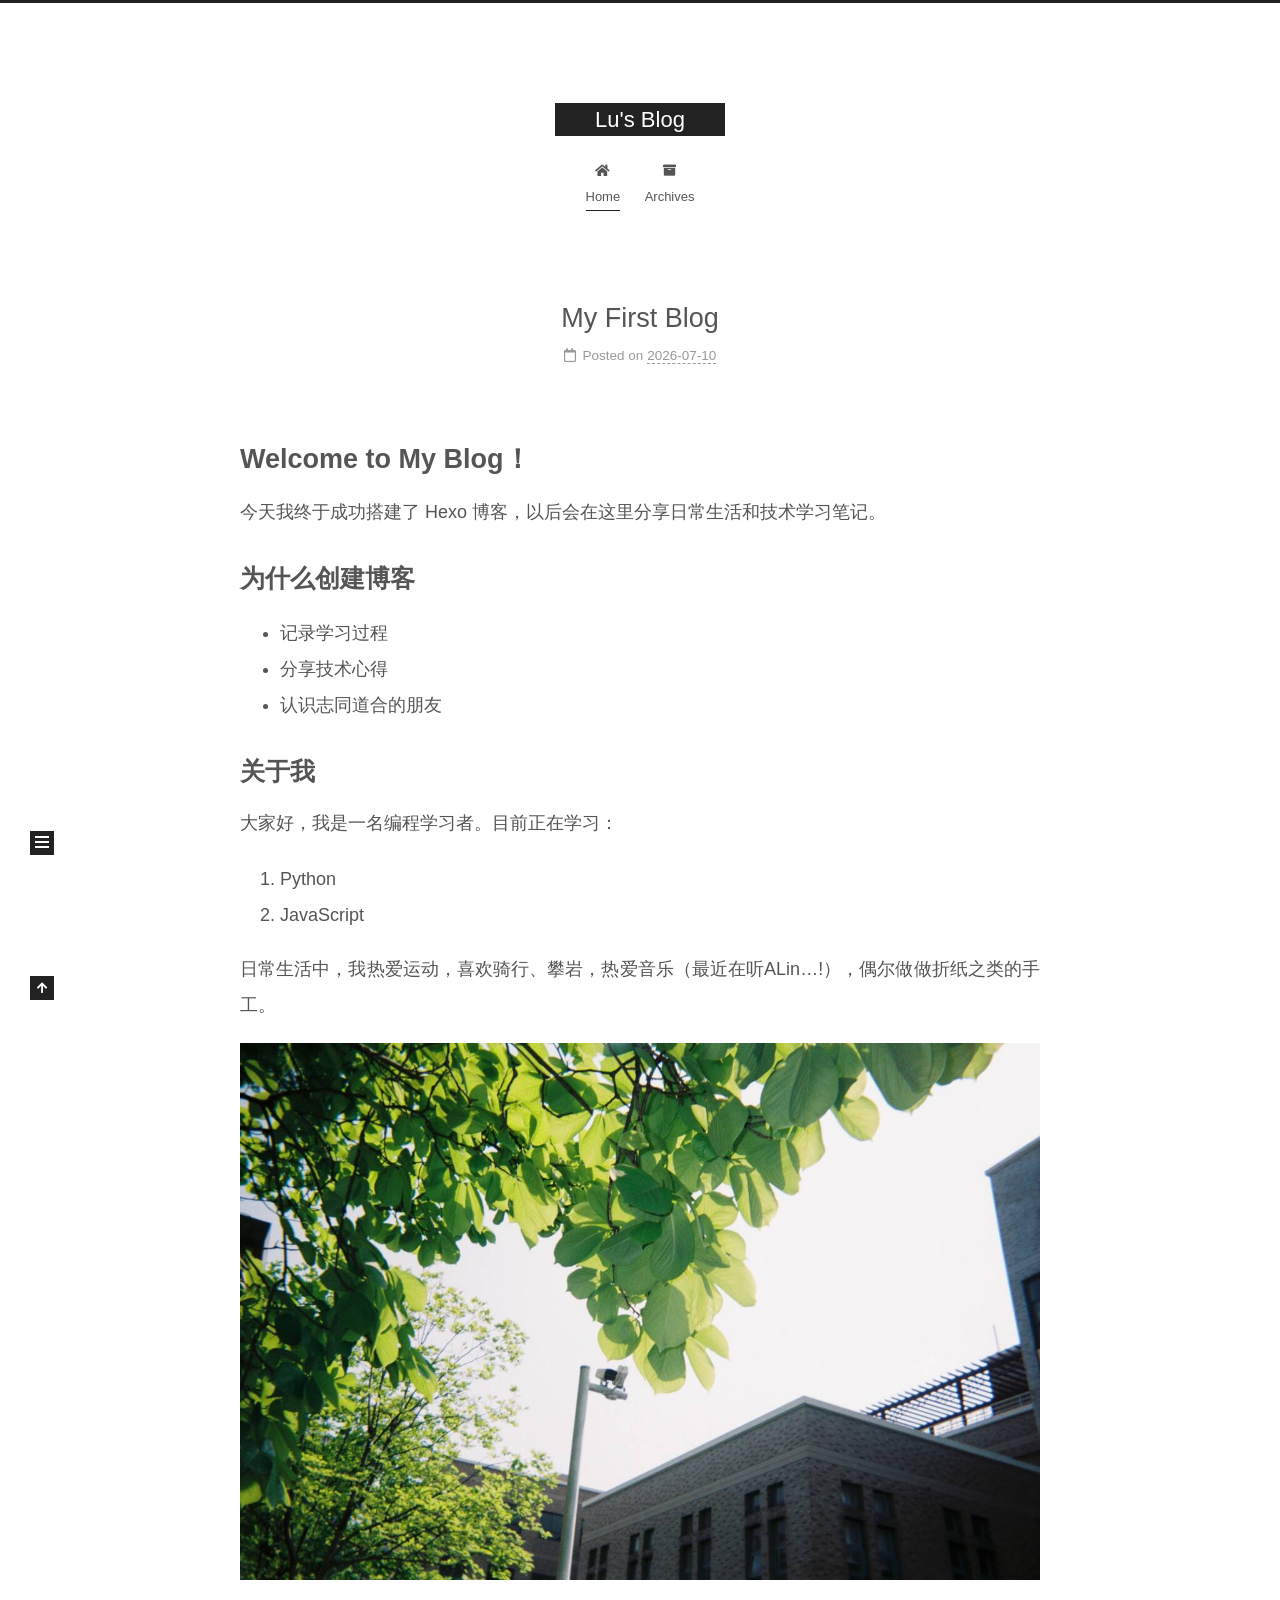
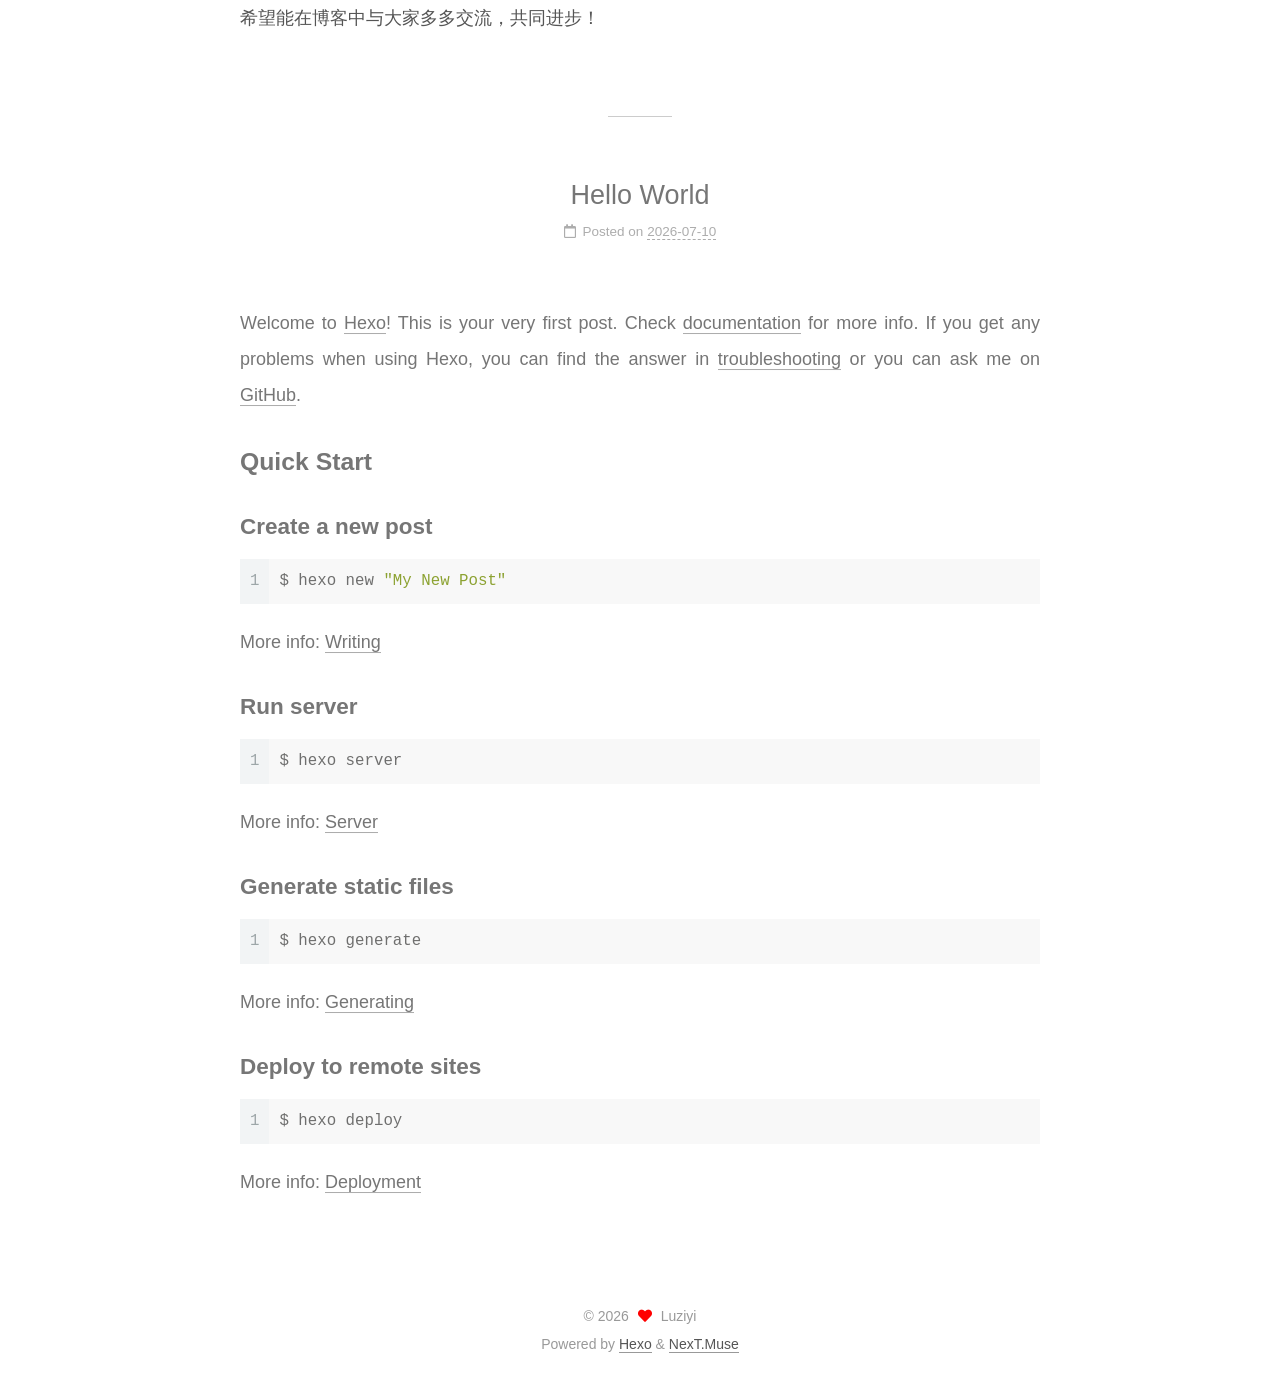
<file: index.html>
<!DOCTYPE html>
<html lang="en">
<head>
  <meta charset="UTF-8">
<meta name="viewport" content="width=device-width, initial-scale=1, maximum-scale=2">
<meta name="theme-color" content="#222">
<meta name="generator" content="Hexo 7.3.0">
  <link rel="apple-touch-icon" sizes="180x180" href="/images/apple-touch-icon-next.png">
  <link rel="icon" type="image/png" sizes="32x32" href="/images/favicon-32x32-next.png">
  <link rel="icon" type="image/png" sizes="16x16" href="/images/favicon-16x16-next.png">
  <link rel="mask-icon" href="/images/logo.svg" color="#222">

<link rel="stylesheet" href="/css/main.css">


<link rel="stylesheet" href="/lib/font-awesome/css/all.min.css">

<script id="hexo-configurations">
    var NexT = window.NexT || {};
    var CONFIG = {"hostname":"luziyi342.github.io","root":"/","scheme":"Muse","version":"7.8.0","exturl":false,"sidebar":{"position":"left","display":"post","padding":18,"offset":12,"onmobile":false},"copycode":{"enable":false,"show_result":false,"style":null},"back2top":{"enable":true,"sidebar":false,"scrollpercent":false},"bookmark":{"enable":false,"color":"#222","save":"auto"},"fancybox":false,"mediumzoom":false,"lazyload":false,"pangu":false,"comments":{"style":"tabs","active":null,"storage":true,"lazyload":false,"nav":null},"algolia":{"hits":{"per_page":10},"labels":{"input_placeholder":"Search for Posts","hits_empty":"We didn't find any results for the search: ${query}","hits_stats":"${hits} results found in ${time} ms"}},"localsearch":{"enable":false,"trigger":"auto","top_n_per_article":1,"unescape":false,"preload":false},"motion":{"enable":true,"async":false,"transition":{"post_block":"fadeIn","post_header":"slideDownIn","post_body":"slideDownIn","coll_header":"slideLeftIn","sidebar":"slideUpIn"}}};
  </script>

  <meta property="og:type" content="website">
<meta property="og:title" content="Lu&#39;s Blog">
<meta property="og:url" content="http://luziyi342.github.io/index.html">
<meta property="og:site_name" content="Lu&#39;s Blog">
<meta property="og:locale" content="en_US">
<meta property="article:author" content="Luziyi">
<meta name="twitter:card" content="summary">

<link rel="canonical" href="http://luziyi342.github.io/">


<script id="page-configurations">
  // https://hexo.io/docs/variables.html
  CONFIG.page = {
    sidebar: "",
    isHome : true,
    isPost : false,
    lang   : 'en'
  };
</script>

  <title>Lu's Blog</title>
  






  <noscript>
  <style>
  .use-motion .brand,
  .use-motion .menu-item,
  .sidebar-inner,
  .use-motion .post-block,
  .use-motion .pagination,
  .use-motion .comments,
  .use-motion .post-header,
  .use-motion .post-body,
  .use-motion .collection-header { opacity: initial; }

  .use-motion .site-title,
  .use-motion .site-subtitle {
    opacity: initial;
    top: initial;
  }

  .use-motion .logo-line-before i { left: initial; }
  .use-motion .logo-line-after i { right: initial; }
  </style>
</noscript>

</head>

<body itemscope itemtype="http://schema.org/WebPage">
  <div class="container use-motion">
    <div class="headband"></div>

    <header class="header" itemscope itemtype="http://schema.org/WPHeader">
      <div class="header-inner"><div class="site-brand-container">
  <div class="site-nav-toggle">
    <div class="toggle" aria-label="Toggle navigation bar">
      <span class="toggle-line toggle-line-first"></span>
      <span class="toggle-line toggle-line-middle"></span>
      <span class="toggle-line toggle-line-last"></span>
    </div>
  </div>

  <div class="site-meta">

    <a href="/" class="brand" rel="start">
      <span class="logo-line-before"><i></i></span>
      <h1 class="site-title">Lu's Blog</h1>
      <span class="logo-line-after"><i></i></span>
    </a>
  </div>

  <div class="site-nav-right">
    <div class="toggle popup-trigger">
    </div>
  </div>
</div>




<nav class="site-nav">
  <ul id="menu" class="main-menu menu">
        <li class="menu-item menu-item-home">

    <a href="/" rel="section"><i class="fa fa-home fa-fw"></i>Home</a>

  </li>
        <li class="menu-item menu-item-archives">

    <a href="/archives/" rel="section"><i class="fa fa-archive fa-fw"></i>Archives</a>

  </li>
  </ul>
</nav>




</div>
    </header>

    
  <div class="back-to-top">
    <i class="fa fa-arrow-up"></i>
    <span>0%</span>
  </div>


    <main class="main">
      <div class="main-inner">
        <div class="content-wrap">
          

          <div class="content index posts-expand">
            
      
  
  
  <article itemscope itemtype="http://schema.org/Article" class="post-block" lang="en">
    <link itemprop="mainEntityOfPage" href="http://luziyi342.github.io/2026/07/10/%E6%88%91%E7%9A%84%E7%AC%AC%E4%B8%80%E7%AF%87%E5%8D%9A%E5%AE%A2/">

    <span hidden itemprop="author" itemscope itemtype="http://schema.org/Person">
      <meta itemprop="image" content="/images/avatar.gif">
      <meta itemprop="name" content="Luziyi">
      <meta itemprop="description" content="">
    </span>

    <span hidden itemprop="publisher" itemscope itemtype="http://schema.org/Organization">
      <meta itemprop="name" content="Lu's Blog">
    </span>
      <header class="post-header">
        <h2 class="post-title" itemprop="name headline">
          
            <a href="/2026/07/10/%E6%88%91%E7%9A%84%E7%AC%AC%E4%B8%80%E7%AF%87%E5%8D%9A%E5%AE%A2/" class="post-title-link" itemprop="url">My First Blog</a>
        </h2>

        <div class="post-meta">
            <span class="post-meta-item">
              <span class="post-meta-item-icon">
                <i class="far fa-calendar"></i>
              </span>
              <span class="post-meta-item-text">Posted on</span>
              

              <time title="Created: 2026-07-10 14:31:11 / Modified: 15:23:36" itemprop="dateCreated datePublished" datetime="2026-07-10T14:31:11+08:00">2026-07-10</time>
            </span>

          

        </div>
      </header>

    
    
    
    <div class="post-body" itemprop="articleBody">

      
          <h1 id="Welcome-to-My-Blog！"><a href="#Welcome-to-My-Blog！" class="headerlink" title="Welcome to My Blog！"></a>Welcome to My Blog！</h1><p>今天我终于成功搭建了 Hexo 博客，以后会在这里分享日常生活和技术学习笔记。</p>
<h2 id="为什么创建博客"><a href="#为什么创建博客" class="headerlink" title="为什么创建博客"></a>为什么创建博客</h2><ul>
<li>记录学习过程</li>
<li>分享技术心得</li>
<li>认识志同道合的朋友</li>
</ul>
<h2 id="关于我"><a href="#关于我" class="headerlink" title="关于我"></a>关于我</h2><p>大家好，我是一名编程学习者。目前正在学习：</p>
<ol>
<li>Python</li>
<li>JavaScript</li>
</ol>
<p>日常生活中，我热爱运动，喜欢骑行、攀岩，热爱音乐（最近在听ALin…!），偶尔做做折纸之类的手工。</p>
<p><img src="/images/firstblog.png"></p>
<p>希望能在博客中与大家多多交流，共同进步！</p>

      
    </div>

    
    
    
      <footer class="post-footer">
        <div class="post-eof"></div>
      </footer>
  </article>
  
  
  

      
  
  
  <article itemscope itemtype="http://schema.org/Article" class="post-block" lang="en">
    <link itemprop="mainEntityOfPage" href="http://luziyi342.github.io/2026/07/10/hello-world/">

    <span hidden itemprop="author" itemscope itemtype="http://schema.org/Person">
      <meta itemprop="image" content="/images/avatar.gif">
      <meta itemprop="name" content="Luziyi">
      <meta itemprop="description" content="">
    </span>

    <span hidden itemprop="publisher" itemscope itemtype="http://schema.org/Organization">
      <meta itemprop="name" content="Lu's Blog">
    </span>
      <header class="post-header">
        <h2 class="post-title" itemprop="name headline">
          
            <a href="/2026/07/10/hello-world/" class="post-title-link" itemprop="url">Hello World</a>
        </h2>

        <div class="post-meta">
            <span class="post-meta-item">
              <span class="post-meta-item-icon">
                <i class="far fa-calendar"></i>
              </span>
              <span class="post-meta-item-text">Posted on</span>
              

              <time title="Created: 2026-07-10 14:24:10 / Modified: 01:49:08" itemprop="dateCreated datePublished" datetime="2026-07-10T14:24:10+08:00">2026-07-10</time>
            </span>

          

        </div>
      </header>

    
    
    
    <div class="post-body" itemprop="articleBody">

      
          <p>Welcome to <a target="_blank" rel="noopener" href="https://hexo.io/">Hexo</a>! This is your very first post. Check <a target="_blank" rel="noopener" href="https://hexo.io/docs/">documentation</a> for more info. If you get any problems when using Hexo, you can find the answer in <a target="_blank" rel="noopener" href="https://hexo.io/docs/troubleshooting.html">troubleshooting</a> or you can ask me on <a target="_blank" rel="noopener" href="https://github.com/hexojs/hexo/issues">GitHub</a>.</p>
<h2 id="Quick-Start"><a href="#Quick-Start" class="headerlink" title="Quick Start"></a>Quick Start</h2><h3 id="Create-a-new-post"><a href="#Create-a-new-post" class="headerlink" title="Create a new post"></a>Create a new post</h3><figure class="highlight bash"><table><tr><td class="gutter"><pre><span class="line">1</span><br></pre></td><td class="code"><pre><span class="line">$ hexo new <span class="string">&quot;My New Post&quot;</span></span><br></pre></td></tr></table></figure>

<p>More info: <a target="_blank" rel="noopener" href="https://hexo.io/docs/writing.html">Writing</a></p>
<h3 id="Run-server"><a href="#Run-server" class="headerlink" title="Run server"></a>Run server</h3><figure class="highlight bash"><table><tr><td class="gutter"><pre><span class="line">1</span><br></pre></td><td class="code"><pre><span class="line">$ hexo server</span><br></pre></td></tr></table></figure>

<p>More info: <a target="_blank" rel="noopener" href="https://hexo.io/docs/server.html">Server</a></p>
<h3 id="Generate-static-files"><a href="#Generate-static-files" class="headerlink" title="Generate static files"></a>Generate static files</h3><figure class="highlight bash"><table><tr><td class="gutter"><pre><span class="line">1</span><br></pre></td><td class="code"><pre><span class="line">$ hexo generate</span><br></pre></td></tr></table></figure>

<p>More info: <a target="_blank" rel="noopener" href="https://hexo.io/docs/generating.html">Generating</a></p>
<h3 id="Deploy-to-remote-sites"><a href="#Deploy-to-remote-sites" class="headerlink" title="Deploy to remote sites"></a>Deploy to remote sites</h3><figure class="highlight bash"><table><tr><td class="gutter"><pre><span class="line">1</span><br></pre></td><td class="code"><pre><span class="line">$ hexo deploy</span><br></pre></td></tr></table></figure>

<p>More info: <a target="_blank" rel="noopener" href="https://hexo.io/docs/one-command-deployment.html">Deployment</a></p>

      
    </div>

    
    
    
      <footer class="post-footer">
        <div class="post-eof"></div>
      </footer>
  </article>
  
  
  


  



          </div>
          

<script>
  window.addEventListener('tabs:register', () => {
    let { activeClass } = CONFIG.comments;
    if (CONFIG.comments.storage) {
      activeClass = localStorage.getItem('comments_active') || activeClass;
    }
    if (activeClass) {
      let activeTab = document.querySelector(`a[href="#comment-${activeClass}"]`);
      if (activeTab) {
        activeTab.click();
      }
    }
  });
  if (CONFIG.comments.storage) {
    window.addEventListener('tabs:click', event => {
      if (!event.target.matches('.tabs-comment .tab-content .tab-pane')) return;
      let commentClass = event.target.classList[1];
      localStorage.setItem('comments_active', commentClass);
    });
  }
</script>

        </div>
          
  
  <div class="toggle sidebar-toggle">
    <span class="toggle-line toggle-line-first"></span>
    <span class="toggle-line toggle-line-middle"></span>
    <span class="toggle-line toggle-line-last"></span>
  </div>

  <aside class="sidebar">
    <div class="sidebar-inner">

      <ul class="sidebar-nav motion-element">
        <li class="sidebar-nav-toc">
          Table of Contents
        </li>
        <li class="sidebar-nav-overview">
          Overview
        </li>
      </ul>

      <!--noindex-->
      <div class="post-toc-wrap sidebar-panel">
      </div>
      <!--/noindex-->

      <div class="site-overview-wrap sidebar-panel">
        <div class="site-author motion-element" itemprop="author" itemscope itemtype="http://schema.org/Person">
  <p class="site-author-name" itemprop="name">Luziyi</p>
  <div class="site-description" itemprop="description"></div>
</div>
<div class="site-state-wrap motion-element">
  <nav class="site-state">
      <div class="site-state-item site-state-posts">
          <a href="/archives/">
        
          <span class="site-state-item-count">2</span>
          <span class="site-state-item-name">posts</span>
        </a>
      </div>
      <div class="site-state-item site-state-tags">
        <span class="site-state-item-count">1</span>
        <span class="site-state-item-name">tags</span>
      </div>
  </nav>
</div>



      </div>

    </div>
  </aside>
  <div id="sidebar-dimmer"></div>


      </div>
    </main>

    <footer class="footer">
      <div class="footer-inner">
        

        

<div class="copyright">
  
  &copy; 
  <span itemprop="copyrightYear">2026</span>
  <span class="with-love">
    <i class="fa fa-heart"></i>
  </span>
  <span class="author" itemprop="copyrightHolder">Luziyi</span>
</div>
  <div class="powered-by">Powered by <a href="https://hexo.io/" class="theme-link" rel="noopener" target="_blank">Hexo</a> & <a href="https://muse.theme-next.org/" class="theme-link" rel="noopener" target="_blank">NexT.Muse</a>
  </div>

        








      </div>
    </footer>
  </div>

  
  <script src="/lib/anime.min.js"></script>
  <script src="/lib/velocity/velocity.min.js"></script>
  <script src="/lib/velocity/velocity.ui.min.js"></script>

<script src="/js/utils.js"></script>

<script src="/js/motion.js"></script>


<script src="/js/schemes/muse.js"></script>


<script src="/js/next-boot.js"></script>




  















  

  

</body>
</html>
</file>
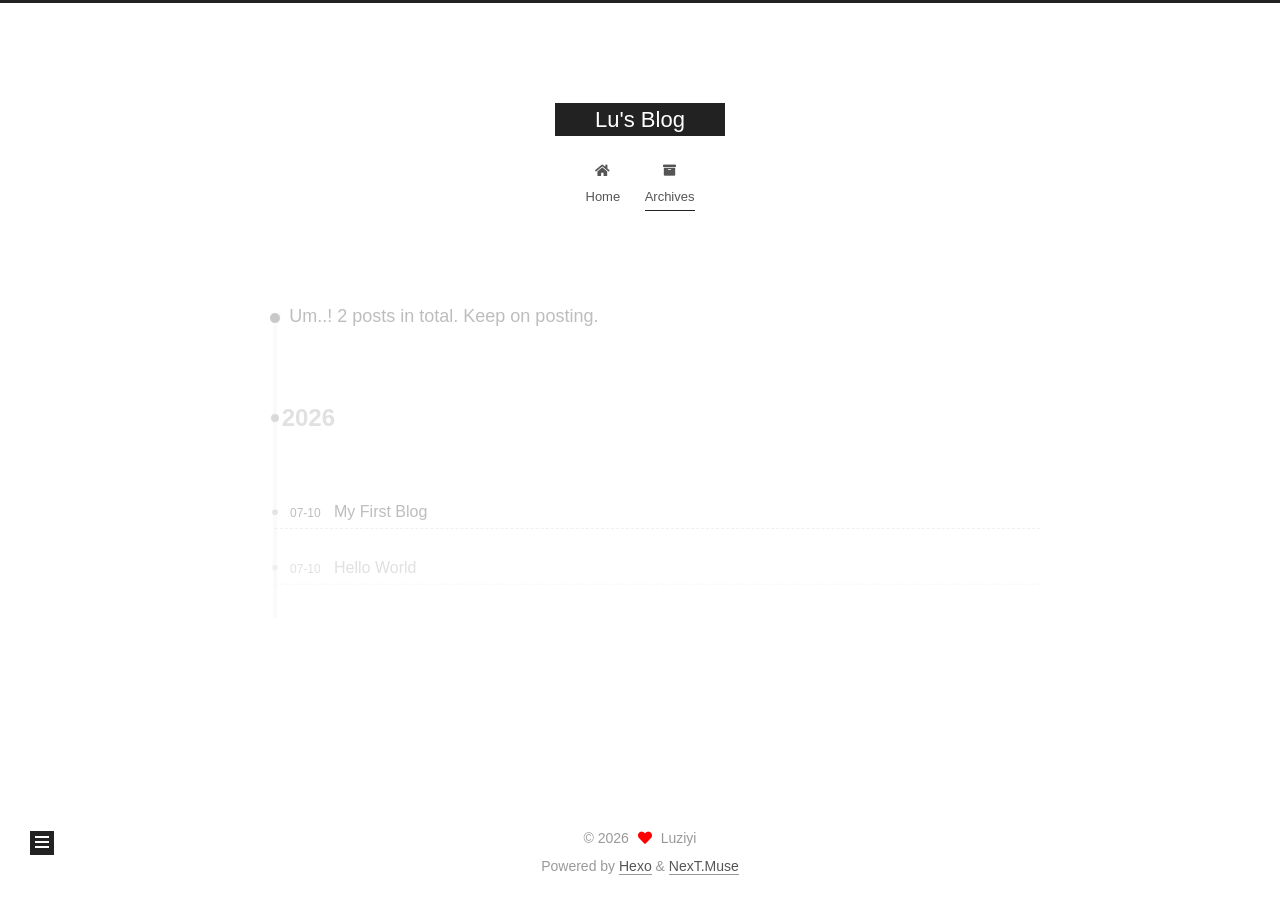
<file: archives/index.html>
<!DOCTYPE html>
<html lang="en">
<head>
  <meta charset="UTF-8">
<meta name="viewport" content="width=device-width, initial-scale=1, maximum-scale=2">
<meta name="theme-color" content="#222">
<meta name="generator" content="Hexo 7.3.0">
  <link rel="apple-touch-icon" sizes="180x180" href="/images/apple-touch-icon-next.png">
  <link rel="icon" type="image/png" sizes="32x32" href="/images/favicon-32x32-next.png">
  <link rel="icon" type="image/png" sizes="16x16" href="/images/favicon-16x16-next.png">
  <link rel="mask-icon" href="/images/logo.svg" color="#222">

<link rel="stylesheet" href="/css/main.css">


<link rel="stylesheet" href="/lib/font-awesome/css/all.min.css">

<script id="hexo-configurations">
    var NexT = window.NexT || {};
    var CONFIG = {"hostname":"luziyi342.github.io","root":"/","scheme":"Muse","version":"7.8.0","exturl":false,"sidebar":{"position":"left","display":"post","padding":18,"offset":12,"onmobile":false},"copycode":{"enable":false,"show_result":false,"style":null},"back2top":{"enable":true,"sidebar":false,"scrollpercent":false},"bookmark":{"enable":false,"color":"#222","save":"auto"},"fancybox":false,"mediumzoom":false,"lazyload":false,"pangu":false,"comments":{"style":"tabs","active":null,"storage":true,"lazyload":false,"nav":null},"algolia":{"hits":{"per_page":10},"labels":{"input_placeholder":"Search for Posts","hits_empty":"We didn't find any results for the search: ${query}","hits_stats":"${hits} results found in ${time} ms"}},"localsearch":{"enable":false,"trigger":"auto","top_n_per_article":1,"unescape":false,"preload":false},"motion":{"enable":true,"async":false,"transition":{"post_block":"fadeIn","post_header":"slideDownIn","post_body":"slideDownIn","coll_header":"slideLeftIn","sidebar":"slideUpIn"}}};
  </script>

  <meta property="og:type" content="website">
<meta property="og:title" content="Lu&#39;s Blog">
<meta property="og:url" content="http://luziyi342.github.io/archives/index.html">
<meta property="og:site_name" content="Lu&#39;s Blog">
<meta property="og:locale" content="en_US">
<meta property="article:author" content="Luziyi">
<meta name="twitter:card" content="summary">

<link rel="canonical" href="http://luziyi342.github.io/archives/">


<script id="page-configurations">
  // https://hexo.io/docs/variables.html
  CONFIG.page = {
    sidebar: "",
    isHome : false,
    isPost : false,
    lang   : 'en'
  };
</script>

  <title>Archive | Lu's Blog</title>
  






  <noscript>
  <style>
  .use-motion .brand,
  .use-motion .menu-item,
  .sidebar-inner,
  .use-motion .post-block,
  .use-motion .pagination,
  .use-motion .comments,
  .use-motion .post-header,
  .use-motion .post-body,
  .use-motion .collection-header { opacity: initial; }

  .use-motion .site-title,
  .use-motion .site-subtitle {
    opacity: initial;
    top: initial;
  }

  .use-motion .logo-line-before i { left: initial; }
  .use-motion .logo-line-after i { right: initial; }
  </style>
</noscript>

</head>

<body itemscope itemtype="http://schema.org/WebPage">
  <div class="container use-motion">
    <div class="headband"></div>

    <header class="header" itemscope itemtype="http://schema.org/WPHeader">
      <div class="header-inner"><div class="site-brand-container">
  <div class="site-nav-toggle">
    <div class="toggle" aria-label="Toggle navigation bar">
      <span class="toggle-line toggle-line-first"></span>
      <span class="toggle-line toggle-line-middle"></span>
      <span class="toggle-line toggle-line-last"></span>
    </div>
  </div>

  <div class="site-meta">

    <a href="/" class="brand" rel="start">
      <span class="logo-line-before"><i></i></span>
      <h1 class="site-title">Lu's Blog</h1>
      <span class="logo-line-after"><i></i></span>
    </a>
  </div>

  <div class="site-nav-right">
    <div class="toggle popup-trigger">
    </div>
  </div>
</div>




<nav class="site-nav">
  <ul id="menu" class="main-menu menu">
        <li class="menu-item menu-item-home">

    <a href="/" rel="section"><i class="fa fa-home fa-fw"></i>Home</a>

  </li>
        <li class="menu-item menu-item-archives">

    <a href="/archives/" rel="section"><i class="fa fa-archive fa-fw"></i>Archives</a>

  </li>
  </ul>
</nav>




</div>
    </header>

    
  <div class="back-to-top">
    <i class="fa fa-arrow-up"></i>
    <span>0%</span>
  </div>


    <main class="main">
      <div class="main-inner">
        <div class="content-wrap">
          

          <div class="content archive">
            

  
  
  
  <div class="post-block">
    <div class="posts-collapse">
      <div class="collection-title">
        <span class="collection-header">Um..! 2 posts in total. Keep on posting.</span>
      </div>

      
    <div class="collection-year">
      <span class="collection-header">2026</span>
    </div>

  <article itemscope itemtype="http://schema.org/Article">
    <header class="post-header">

      <div class="post-meta">
        <time itemprop="dateCreated"
              datetime="2026-07-10T14:31:11+08:00"
              content="2026-07-10">
          07-10
        </time>
      </div>

      <div class="post-title">
          <a class="post-title-link" href="/2026/07/10/%E6%88%91%E7%9A%84%E7%AC%AC%E4%B8%80%E7%AF%87%E5%8D%9A%E5%AE%A2/" itemprop="url">
            <span itemprop="name">My First Blog</span>
          </a>
      </div>

    </header>
  </article>

  <article itemscope itemtype="http://schema.org/Article">
    <header class="post-header">

      <div class="post-meta">
        <time itemprop="dateCreated"
              datetime="2026-07-10T14:24:10+08:00"
              content="2026-07-10">
          07-10
        </time>
      </div>

      <div class="post-title">
          <a class="post-title-link" href="/2026/07/10/hello-world/" itemprop="url">
            <span itemprop="name">Hello World</span>
          </a>
      </div>

    </header>
  </article>


    </div>
  </div>
  
  
  

  



          </div>
          

<script>
  window.addEventListener('tabs:register', () => {
    let { activeClass } = CONFIG.comments;
    if (CONFIG.comments.storage) {
      activeClass = localStorage.getItem('comments_active') || activeClass;
    }
    if (activeClass) {
      let activeTab = document.querySelector(`a[href="#comment-${activeClass}"]`);
      if (activeTab) {
        activeTab.click();
      }
    }
  });
  if (CONFIG.comments.storage) {
    window.addEventListener('tabs:click', event => {
      if (!event.target.matches('.tabs-comment .tab-content .tab-pane')) return;
      let commentClass = event.target.classList[1];
      localStorage.setItem('comments_active', commentClass);
    });
  }
</script>

        </div>
          
  
  <div class="toggle sidebar-toggle">
    <span class="toggle-line toggle-line-first"></span>
    <span class="toggle-line toggle-line-middle"></span>
    <span class="toggle-line toggle-line-last"></span>
  </div>

  <aside class="sidebar">
    <div class="sidebar-inner">

      <ul class="sidebar-nav motion-element">
        <li class="sidebar-nav-toc">
          Table of Contents
        </li>
        <li class="sidebar-nav-overview">
          Overview
        </li>
      </ul>

      <!--noindex-->
      <div class="post-toc-wrap sidebar-panel">
      </div>
      <!--/noindex-->

      <div class="site-overview-wrap sidebar-panel">
        <div class="site-author motion-element" itemprop="author" itemscope itemtype="http://schema.org/Person">
  <p class="site-author-name" itemprop="name">Luziyi</p>
  <div class="site-description" itemprop="description"></div>
</div>
<div class="site-state-wrap motion-element">
  <nav class="site-state">
      <div class="site-state-item site-state-posts">
          <a href="/archives/">
        
          <span class="site-state-item-count">2</span>
          <span class="site-state-item-name">posts</span>
        </a>
      </div>
      <div class="site-state-item site-state-tags">
        <span class="site-state-item-count">1</span>
        <span class="site-state-item-name">tags</span>
      </div>
  </nav>
</div>



      </div>

    </div>
  </aside>
  <div id="sidebar-dimmer"></div>


      </div>
    </main>

    <footer class="footer">
      <div class="footer-inner">
        

        

<div class="copyright">
  
  &copy; 
  <span itemprop="copyrightYear">2026</span>
  <span class="with-love">
    <i class="fa fa-heart"></i>
  </span>
  <span class="author" itemprop="copyrightHolder">Luziyi</span>
</div>
  <div class="powered-by">Powered by <a href="https://hexo.io/" class="theme-link" rel="noopener" target="_blank">Hexo</a> & <a href="https://muse.theme-next.org/" class="theme-link" rel="noopener" target="_blank">NexT.Muse</a>
  </div>

        








      </div>
    </footer>
  </div>

  
  <script src="/lib/anime.min.js"></script>
  <script src="/lib/velocity/velocity.min.js"></script>
  <script src="/lib/velocity/velocity.ui.min.js"></script>

<script src="/js/utils.js"></script>

<script src="/js/motion.js"></script>


<script src="/js/schemes/muse.js"></script>


<script src="/js/next-boot.js"></script>




  















  

  

</body>
</html>
</file>
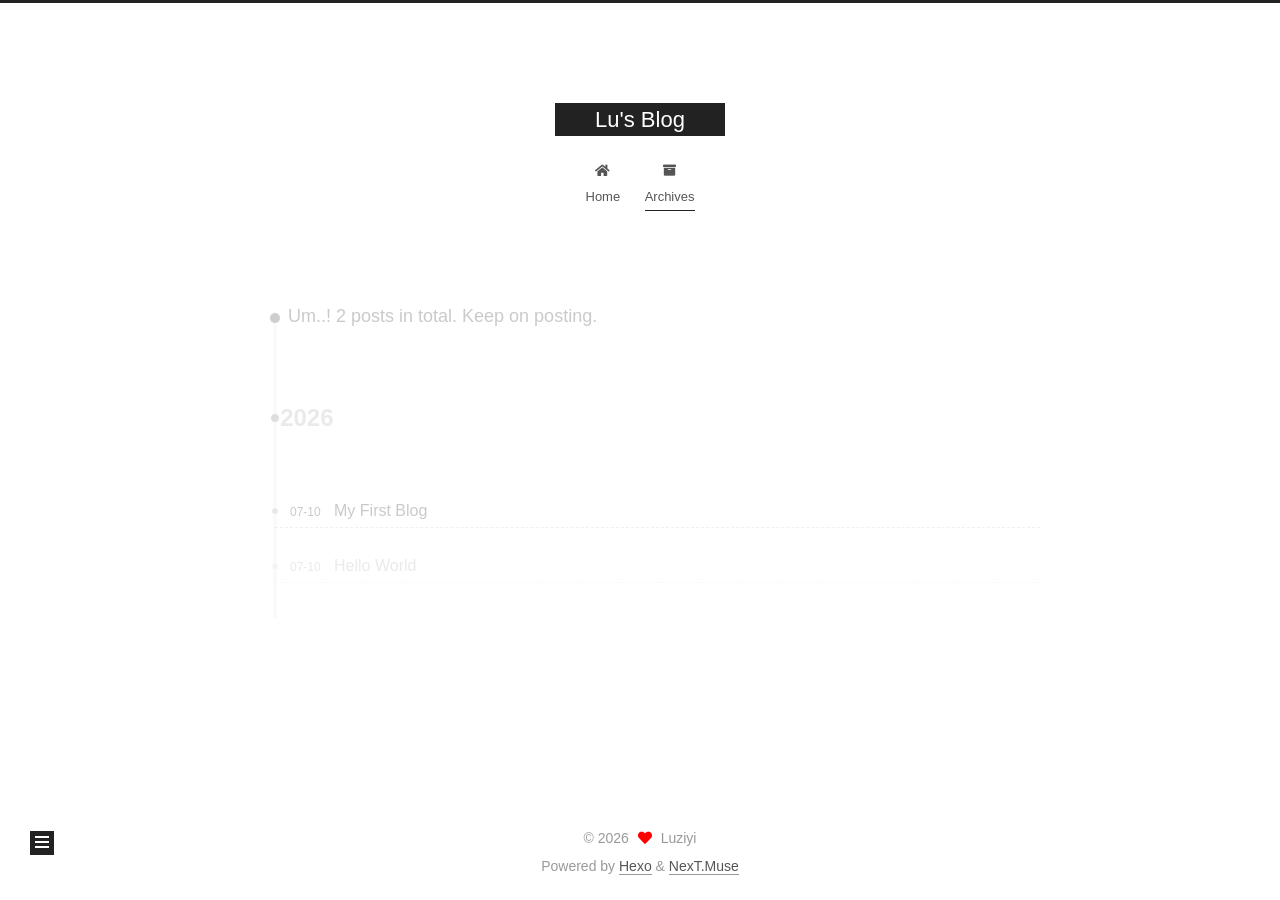
<file: archives/2026/index.html>
<!DOCTYPE html>
<html lang="en">
<head>
  <meta charset="UTF-8">
<meta name="viewport" content="width=device-width, initial-scale=1, maximum-scale=2">
<meta name="theme-color" content="#222">
<meta name="generator" content="Hexo 7.3.0">
  <link rel="apple-touch-icon" sizes="180x180" href="/images/apple-touch-icon-next.png">
  <link rel="icon" type="image/png" sizes="32x32" href="/images/favicon-32x32-next.png">
  <link rel="icon" type="image/png" sizes="16x16" href="/images/favicon-16x16-next.png">
  <link rel="mask-icon" href="/images/logo.svg" color="#222">

<link rel="stylesheet" href="/css/main.css">


<link rel="stylesheet" href="/lib/font-awesome/css/all.min.css">

<script id="hexo-configurations">
    var NexT = window.NexT || {};
    var CONFIG = {"hostname":"luziyi342.github.io","root":"/","scheme":"Muse","version":"7.8.0","exturl":false,"sidebar":{"position":"left","display":"post","padding":18,"offset":12,"onmobile":false},"copycode":{"enable":false,"show_result":false,"style":null},"back2top":{"enable":true,"sidebar":false,"scrollpercent":false},"bookmark":{"enable":false,"color":"#222","save":"auto"},"fancybox":false,"mediumzoom":false,"lazyload":false,"pangu":false,"comments":{"style":"tabs","active":null,"storage":true,"lazyload":false,"nav":null},"algolia":{"hits":{"per_page":10},"labels":{"input_placeholder":"Search for Posts","hits_empty":"We didn't find any results for the search: ${query}","hits_stats":"${hits} results found in ${time} ms"}},"localsearch":{"enable":false,"trigger":"auto","top_n_per_article":1,"unescape":false,"preload":false},"motion":{"enable":true,"async":false,"transition":{"post_block":"fadeIn","post_header":"slideDownIn","post_body":"slideDownIn","coll_header":"slideLeftIn","sidebar":"slideUpIn"}}};
  </script>

  <meta property="og:type" content="website">
<meta property="og:title" content="Lu&#39;s Blog">
<meta property="og:url" content="http://luziyi342.github.io/archives/2026/index.html">
<meta property="og:site_name" content="Lu&#39;s Blog">
<meta property="og:locale" content="en_US">
<meta property="article:author" content="Luziyi">
<meta name="twitter:card" content="summary">

<link rel="canonical" href="http://luziyi342.github.io/archives/2026/">


<script id="page-configurations">
  // https://hexo.io/docs/variables.html
  CONFIG.page = {
    sidebar: "",
    isHome : false,
    isPost : false,
    lang   : 'en'
  };
</script>

  <title>Archive | Lu's Blog</title>
  






  <noscript>
  <style>
  .use-motion .brand,
  .use-motion .menu-item,
  .sidebar-inner,
  .use-motion .post-block,
  .use-motion .pagination,
  .use-motion .comments,
  .use-motion .post-header,
  .use-motion .post-body,
  .use-motion .collection-header { opacity: initial; }

  .use-motion .site-title,
  .use-motion .site-subtitle {
    opacity: initial;
    top: initial;
  }

  .use-motion .logo-line-before i { left: initial; }
  .use-motion .logo-line-after i { right: initial; }
  </style>
</noscript>

</head>

<body itemscope itemtype="http://schema.org/WebPage">
  <div class="container use-motion">
    <div class="headband"></div>

    <header class="header" itemscope itemtype="http://schema.org/WPHeader">
      <div class="header-inner"><div class="site-brand-container">
  <div class="site-nav-toggle">
    <div class="toggle" aria-label="Toggle navigation bar">
      <span class="toggle-line toggle-line-first"></span>
      <span class="toggle-line toggle-line-middle"></span>
      <span class="toggle-line toggle-line-last"></span>
    </div>
  </div>

  <div class="site-meta">

    <a href="/" class="brand" rel="start">
      <span class="logo-line-before"><i></i></span>
      <h1 class="site-title">Lu's Blog</h1>
      <span class="logo-line-after"><i></i></span>
    </a>
  </div>

  <div class="site-nav-right">
    <div class="toggle popup-trigger">
    </div>
  </div>
</div>




<nav class="site-nav">
  <ul id="menu" class="main-menu menu">
        <li class="menu-item menu-item-home">

    <a href="/" rel="section"><i class="fa fa-home fa-fw"></i>Home</a>

  </li>
        <li class="menu-item menu-item-archives">

    <a href="/archives/" rel="section"><i class="fa fa-archive fa-fw"></i>Archives</a>

  </li>
  </ul>
</nav>




</div>
    </header>

    
  <div class="back-to-top">
    <i class="fa fa-arrow-up"></i>
    <span>0%</span>
  </div>


    <main class="main">
      <div class="main-inner">
        <div class="content-wrap">
          

          <div class="content archive">
            

  
  
  
  <div class="post-block">
    <div class="posts-collapse">
      <div class="collection-title">
        <span class="collection-header">Um..! 2 posts in total. Keep on posting.</span>
      </div>

      
    <div class="collection-year">
      <span class="collection-header">2026</span>
    </div>

  <article itemscope itemtype="http://schema.org/Article">
    <header class="post-header">

      <div class="post-meta">
        <time itemprop="dateCreated"
              datetime="2026-07-10T14:31:11+08:00"
              content="2026-07-10">
          07-10
        </time>
      </div>

      <div class="post-title">
          <a class="post-title-link" href="/2026/07/10/%E6%88%91%E7%9A%84%E7%AC%AC%E4%B8%80%E7%AF%87%E5%8D%9A%E5%AE%A2/" itemprop="url">
            <span itemprop="name">My First Blog</span>
          </a>
      </div>

    </header>
  </article>

  <article itemscope itemtype="http://schema.org/Article">
    <header class="post-header">

      <div class="post-meta">
        <time itemprop="dateCreated"
              datetime="2026-07-10T14:24:10+08:00"
              content="2026-07-10">
          07-10
        </time>
      </div>

      <div class="post-title">
          <a class="post-title-link" href="/2026/07/10/hello-world/" itemprop="url">
            <span itemprop="name">Hello World</span>
          </a>
      </div>

    </header>
  </article>


    </div>
  </div>
  
  
  

  



          </div>
          

<script>
  window.addEventListener('tabs:register', () => {
    let { activeClass } = CONFIG.comments;
    if (CONFIG.comments.storage) {
      activeClass = localStorage.getItem('comments_active') || activeClass;
    }
    if (activeClass) {
      let activeTab = document.querySelector(`a[href="#comment-${activeClass}"]`);
      if (activeTab) {
        activeTab.click();
      }
    }
  });
  if (CONFIG.comments.storage) {
    window.addEventListener('tabs:click', event => {
      if (!event.target.matches('.tabs-comment .tab-content .tab-pane')) return;
      let commentClass = event.target.classList[1];
      localStorage.setItem('comments_active', commentClass);
    });
  }
</script>

        </div>
          
  
  <div class="toggle sidebar-toggle">
    <span class="toggle-line toggle-line-first"></span>
    <span class="toggle-line toggle-line-middle"></span>
    <span class="toggle-line toggle-line-last"></span>
  </div>

  <aside class="sidebar">
    <div class="sidebar-inner">

      <ul class="sidebar-nav motion-element">
        <li class="sidebar-nav-toc">
          Table of Contents
        </li>
        <li class="sidebar-nav-overview">
          Overview
        </li>
      </ul>

      <!--noindex-->
      <div class="post-toc-wrap sidebar-panel">
      </div>
      <!--/noindex-->

      <div class="site-overview-wrap sidebar-panel">
        <div class="site-author motion-element" itemprop="author" itemscope itemtype="http://schema.org/Person">
  <p class="site-author-name" itemprop="name">Luziyi</p>
  <div class="site-description" itemprop="description"></div>
</div>
<div class="site-state-wrap motion-element">
  <nav class="site-state">
      <div class="site-state-item site-state-posts">
          <a href="/archives/">
        
          <span class="site-state-item-count">2</span>
          <span class="site-state-item-name">posts</span>
        </a>
      </div>
      <div class="site-state-item site-state-tags">
        <span class="site-state-item-count">1</span>
        <span class="site-state-item-name">tags</span>
      </div>
  </nav>
</div>



      </div>

    </div>
  </aside>
  <div id="sidebar-dimmer"></div>


      </div>
    </main>

    <footer class="footer">
      <div class="footer-inner">
        

        

<div class="copyright">
  
  &copy; 
  <span itemprop="copyrightYear">2026</span>
  <span class="with-love">
    <i class="fa fa-heart"></i>
  </span>
  <span class="author" itemprop="copyrightHolder">Luziyi</span>
</div>
  <div class="powered-by">Powered by <a href="https://hexo.io/" class="theme-link" rel="noopener" target="_blank">Hexo</a> & <a href="https://muse.theme-next.org/" class="theme-link" rel="noopener" target="_blank">NexT.Muse</a>
  </div>

        








      </div>
    </footer>
  </div>

  
  <script src="/lib/anime.min.js"></script>
  <script src="/lib/velocity/velocity.min.js"></script>
  <script src="/lib/velocity/velocity.ui.min.js"></script>

<script src="/js/utils.js"></script>

<script src="/js/motion.js"></script>


<script src="/js/schemes/muse.js"></script>


<script src="/js/next-boot.js"></script>




  















  

  

</body>
</html>
</file>
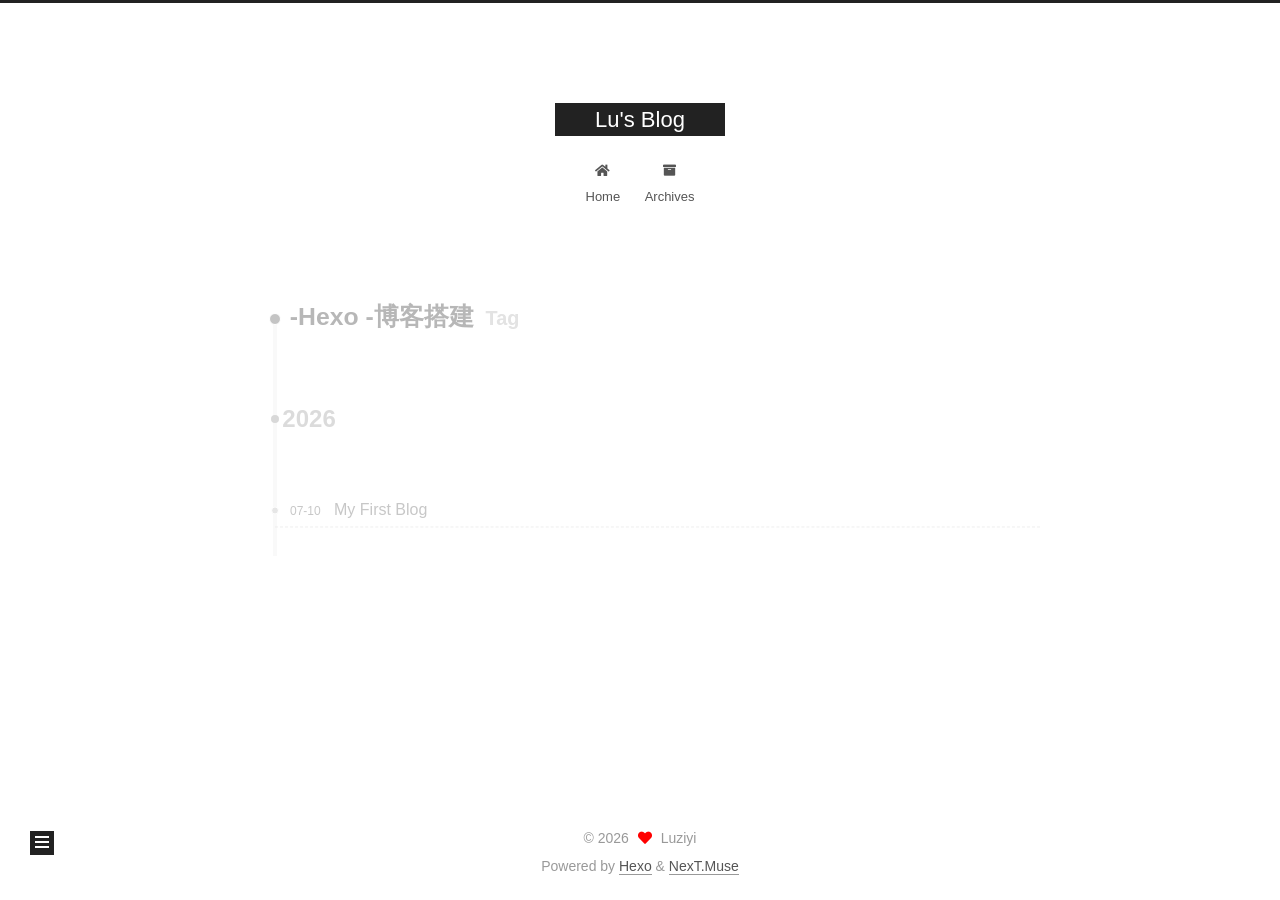
<file: tags/Hexo-博客搭建/index.html>
<!DOCTYPE html>
<html lang="en">
<head>
  <meta charset="UTF-8">
<meta name="viewport" content="width=device-width, initial-scale=1, maximum-scale=2">
<meta name="theme-color" content="#222">
<meta name="generator" content="Hexo 7.3.0">
  <link rel="apple-touch-icon" sizes="180x180" href="/images/apple-touch-icon-next.png">
  <link rel="icon" type="image/png" sizes="32x32" href="/images/favicon-32x32-next.png">
  <link rel="icon" type="image/png" sizes="16x16" href="/images/favicon-16x16-next.png">
  <link rel="mask-icon" href="/images/logo.svg" color="#222">

<link rel="stylesheet" href="/css/main.css">


<link rel="stylesheet" href="/lib/font-awesome/css/all.min.css">

<script id="hexo-configurations">
    var NexT = window.NexT || {};
    var CONFIG = {"hostname":"luziyi342.github.io","root":"/","scheme":"Muse","version":"7.8.0","exturl":false,"sidebar":{"position":"left","display":"post","padding":18,"offset":12,"onmobile":false},"copycode":{"enable":false,"show_result":false,"style":null},"back2top":{"enable":true,"sidebar":false,"scrollpercent":false},"bookmark":{"enable":false,"color":"#222","save":"auto"},"fancybox":false,"mediumzoom":false,"lazyload":false,"pangu":false,"comments":{"style":"tabs","active":null,"storage":true,"lazyload":false,"nav":null},"algolia":{"hits":{"per_page":10},"labels":{"input_placeholder":"Search for Posts","hits_empty":"We didn't find any results for the search: ${query}","hits_stats":"${hits} results found in ${time} ms"}},"localsearch":{"enable":false,"trigger":"auto","top_n_per_article":1,"unescape":false,"preload":false},"motion":{"enable":true,"async":false,"transition":{"post_block":"fadeIn","post_header":"slideDownIn","post_body":"slideDownIn","coll_header":"slideLeftIn","sidebar":"slideUpIn"}}};
  </script>

  <meta property="og:type" content="website">
<meta property="og:title" content="Lu&#39;s Blog">
<meta property="og:url" content="http://luziyi342.github.io/tags/Hexo-%E5%8D%9A%E5%AE%A2%E6%90%AD%E5%BB%BA/index.html">
<meta property="og:site_name" content="Lu&#39;s Blog">
<meta property="og:locale" content="en_US">
<meta property="article:author" content="Luziyi">
<meta name="twitter:card" content="summary">

<link rel="canonical" href="http://luziyi342.github.io/tags/Hexo-%E5%8D%9A%E5%AE%A2%E6%90%AD%E5%BB%BA/">


<script id="page-configurations">
  // https://hexo.io/docs/variables.html
  CONFIG.page = {
    sidebar: "",
    isHome : false,
    isPost : false,
    lang   : 'en'
  };
</script>

  <title>Tag: -Hexo -博客搭建 | Lu's Blog</title>
  






  <noscript>
  <style>
  .use-motion .brand,
  .use-motion .menu-item,
  .sidebar-inner,
  .use-motion .post-block,
  .use-motion .pagination,
  .use-motion .comments,
  .use-motion .post-header,
  .use-motion .post-body,
  .use-motion .collection-header { opacity: initial; }

  .use-motion .site-title,
  .use-motion .site-subtitle {
    opacity: initial;
    top: initial;
  }

  .use-motion .logo-line-before i { left: initial; }
  .use-motion .logo-line-after i { right: initial; }
  </style>
</noscript>

</head>

<body itemscope itemtype="http://schema.org/WebPage">
  <div class="container use-motion">
    <div class="headband"></div>

    <header class="header" itemscope itemtype="http://schema.org/WPHeader">
      <div class="header-inner"><div class="site-brand-container">
  <div class="site-nav-toggle">
    <div class="toggle" aria-label="Toggle navigation bar">
      <span class="toggle-line toggle-line-first"></span>
      <span class="toggle-line toggle-line-middle"></span>
      <span class="toggle-line toggle-line-last"></span>
    </div>
  </div>

  <div class="site-meta">

    <a href="/" class="brand" rel="start">
      <span class="logo-line-before"><i></i></span>
      <h1 class="site-title">Lu's Blog</h1>
      <span class="logo-line-after"><i></i></span>
    </a>
  </div>

  <div class="site-nav-right">
    <div class="toggle popup-trigger">
    </div>
  </div>
</div>




<nav class="site-nav">
  <ul id="menu" class="main-menu menu">
        <li class="menu-item menu-item-home">

    <a href="/" rel="section"><i class="fa fa-home fa-fw"></i>Home</a>

  </li>
        <li class="menu-item menu-item-archives">

    <a href="/archives/" rel="section"><i class="fa fa-archive fa-fw"></i>Archives</a>

  </li>
  </ul>
</nav>




</div>
    </header>

    
  <div class="back-to-top">
    <i class="fa fa-arrow-up"></i>
    <span>0%</span>
  </div>


    <main class="main">
      <div class="main-inner">
        <div class="content-wrap">
          

          <div class="content tag">
            

  
  
  
  <div class="post-block">
    <div class="posts-collapse">
      <div class="collection-title">
        <h2 class="collection-header">-Hexo -博客搭建
          <small>Tag</small>
        </h2>
      </div>

      
    <div class="collection-year">
      <span class="collection-header">2026</span>
    </div>

  <article itemscope itemtype="http://schema.org/Article">
    <header class="post-header">

      <div class="post-meta">
        <time itemprop="dateCreated"
              datetime="2026-07-10T14:31:11+08:00"
              content="2026-07-10">
          07-10
        </time>
      </div>

      <div class="post-title">
          <a class="post-title-link" href="/2026/07/10/%E6%88%91%E7%9A%84%E7%AC%AC%E4%B8%80%E7%AF%87%E5%8D%9A%E5%AE%A2/" itemprop="url">
            <span itemprop="name">My First Blog</span>
          </a>
      </div>

    </header>
  </article>

    </div>
  </div>
  
  
  

  



          </div>
          

<script>
  window.addEventListener('tabs:register', () => {
    let { activeClass } = CONFIG.comments;
    if (CONFIG.comments.storage) {
      activeClass = localStorage.getItem('comments_active') || activeClass;
    }
    if (activeClass) {
      let activeTab = document.querySelector(`a[href="#comment-${activeClass}"]`);
      if (activeTab) {
        activeTab.click();
      }
    }
  });
  if (CONFIG.comments.storage) {
    window.addEventListener('tabs:click', event => {
      if (!event.target.matches('.tabs-comment .tab-content .tab-pane')) return;
      let commentClass = event.target.classList[1];
      localStorage.setItem('comments_active', commentClass);
    });
  }
</script>

        </div>
          
  
  <div class="toggle sidebar-toggle">
    <span class="toggle-line toggle-line-first"></span>
    <span class="toggle-line toggle-line-middle"></span>
    <span class="toggle-line toggle-line-last"></span>
  </div>

  <aside class="sidebar">
    <div class="sidebar-inner">

      <ul class="sidebar-nav motion-element">
        <li class="sidebar-nav-toc">
          Table of Contents
        </li>
        <li class="sidebar-nav-overview">
          Overview
        </li>
      </ul>

      <!--noindex-->
      <div class="post-toc-wrap sidebar-panel">
      </div>
      <!--/noindex-->

      <div class="site-overview-wrap sidebar-panel">
        <div class="site-author motion-element" itemprop="author" itemscope itemtype="http://schema.org/Person">
  <p class="site-author-name" itemprop="name">Luziyi</p>
  <div class="site-description" itemprop="description"></div>
</div>
<div class="site-state-wrap motion-element">
  <nav class="site-state">
      <div class="site-state-item site-state-posts">
          <a href="/archives/">
        
          <span class="site-state-item-count">2</span>
          <span class="site-state-item-name">posts</span>
        </a>
      </div>
      <div class="site-state-item site-state-tags">
        <span class="site-state-item-count">1</span>
        <span class="site-state-item-name">tags</span>
      </div>
  </nav>
</div>



      </div>

    </div>
  </aside>
  <div id="sidebar-dimmer"></div>


      </div>
    </main>

    <footer class="footer">
      <div class="footer-inner">
        

        

<div class="copyright">
  
  &copy; 
  <span itemprop="copyrightYear">2026</span>
  <span class="with-love">
    <i class="fa fa-heart"></i>
  </span>
  <span class="author" itemprop="copyrightHolder">Luziyi</span>
</div>
  <div class="powered-by">Powered by <a href="https://hexo.io/" class="theme-link" rel="noopener" target="_blank">Hexo</a> & <a href="https://muse.theme-next.org/" class="theme-link" rel="noopener" target="_blank">NexT.Muse</a>
  </div>

        








      </div>
    </footer>
  </div>

  
  <script src="/lib/anime.min.js"></script>
  <script src="/lib/velocity/velocity.min.js"></script>
  <script src="/lib/velocity/velocity.ui.min.js"></script>

<script src="/js/utils.js"></script>

<script src="/js/motion.js"></script>


<script src="/js/schemes/muse.js"></script>


<script src="/js/next-boot.js"></script>




  















  

  

</body>
</html>
</file>
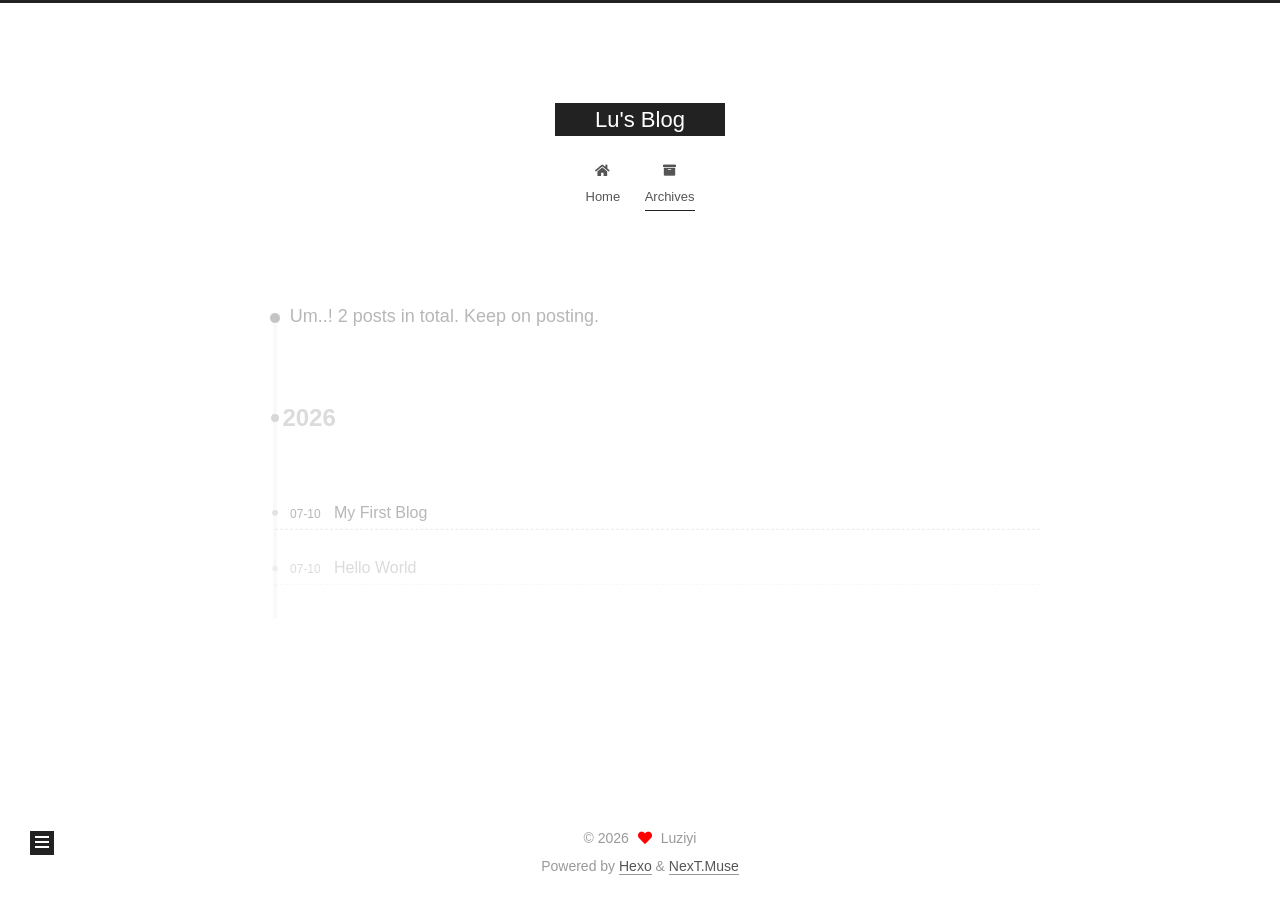
<file: archives/2026/07/index.html>
<!DOCTYPE html>
<html lang="en">
<head>
  <meta charset="UTF-8">
<meta name="viewport" content="width=device-width, initial-scale=1, maximum-scale=2">
<meta name="theme-color" content="#222">
<meta name="generator" content="Hexo 7.3.0">
  <link rel="apple-touch-icon" sizes="180x180" href="/images/apple-touch-icon-next.png">
  <link rel="icon" type="image/png" sizes="32x32" href="/images/favicon-32x32-next.png">
  <link rel="icon" type="image/png" sizes="16x16" href="/images/favicon-16x16-next.png">
  <link rel="mask-icon" href="/images/logo.svg" color="#222">

<link rel="stylesheet" href="/css/main.css">


<link rel="stylesheet" href="/lib/font-awesome/css/all.min.css">

<script id="hexo-configurations">
    var NexT = window.NexT || {};
    var CONFIG = {"hostname":"luziyi342.github.io","root":"/","scheme":"Muse","version":"7.8.0","exturl":false,"sidebar":{"position":"left","display":"post","padding":18,"offset":12,"onmobile":false},"copycode":{"enable":false,"show_result":false,"style":null},"back2top":{"enable":true,"sidebar":false,"scrollpercent":false},"bookmark":{"enable":false,"color":"#222","save":"auto"},"fancybox":false,"mediumzoom":false,"lazyload":false,"pangu":false,"comments":{"style":"tabs","active":null,"storage":true,"lazyload":false,"nav":null},"algolia":{"hits":{"per_page":10},"labels":{"input_placeholder":"Search for Posts","hits_empty":"We didn't find any results for the search: ${query}","hits_stats":"${hits} results found in ${time} ms"}},"localsearch":{"enable":false,"trigger":"auto","top_n_per_article":1,"unescape":false,"preload":false},"motion":{"enable":true,"async":false,"transition":{"post_block":"fadeIn","post_header":"slideDownIn","post_body":"slideDownIn","coll_header":"slideLeftIn","sidebar":"slideUpIn"}}};
  </script>

  <meta property="og:type" content="website">
<meta property="og:title" content="Lu&#39;s Blog">
<meta property="og:url" content="http://luziyi342.github.io/archives/2026/07/index.html">
<meta property="og:site_name" content="Lu&#39;s Blog">
<meta property="og:locale" content="en_US">
<meta property="article:author" content="Luziyi">
<meta name="twitter:card" content="summary">

<link rel="canonical" href="http://luziyi342.github.io/archives/2026/07/">


<script id="page-configurations">
  // https://hexo.io/docs/variables.html
  CONFIG.page = {
    sidebar: "",
    isHome : false,
    isPost : false,
    lang   : 'en'
  };
</script>

  <title>Archive | Lu's Blog</title>
  






  <noscript>
  <style>
  .use-motion .brand,
  .use-motion .menu-item,
  .sidebar-inner,
  .use-motion .post-block,
  .use-motion .pagination,
  .use-motion .comments,
  .use-motion .post-header,
  .use-motion .post-body,
  .use-motion .collection-header { opacity: initial; }

  .use-motion .site-title,
  .use-motion .site-subtitle {
    opacity: initial;
    top: initial;
  }

  .use-motion .logo-line-before i { left: initial; }
  .use-motion .logo-line-after i { right: initial; }
  </style>
</noscript>

</head>

<body itemscope itemtype="http://schema.org/WebPage">
  <div class="container use-motion">
    <div class="headband"></div>

    <header class="header" itemscope itemtype="http://schema.org/WPHeader">
      <div class="header-inner"><div class="site-brand-container">
  <div class="site-nav-toggle">
    <div class="toggle" aria-label="Toggle navigation bar">
      <span class="toggle-line toggle-line-first"></span>
      <span class="toggle-line toggle-line-middle"></span>
      <span class="toggle-line toggle-line-last"></span>
    </div>
  </div>

  <div class="site-meta">

    <a href="/" class="brand" rel="start">
      <span class="logo-line-before"><i></i></span>
      <h1 class="site-title">Lu's Blog</h1>
      <span class="logo-line-after"><i></i></span>
    </a>
  </div>

  <div class="site-nav-right">
    <div class="toggle popup-trigger">
    </div>
  </div>
</div>




<nav class="site-nav">
  <ul id="menu" class="main-menu menu">
        <li class="menu-item menu-item-home">

    <a href="/" rel="section"><i class="fa fa-home fa-fw"></i>Home</a>

  </li>
        <li class="menu-item menu-item-archives">

    <a href="/archives/" rel="section"><i class="fa fa-archive fa-fw"></i>Archives</a>

  </li>
  </ul>
</nav>




</div>
    </header>

    
  <div class="back-to-top">
    <i class="fa fa-arrow-up"></i>
    <span>0%</span>
  </div>


    <main class="main">
      <div class="main-inner">
        <div class="content-wrap">
          

          <div class="content archive">
            

  
  
  
  <div class="post-block">
    <div class="posts-collapse">
      <div class="collection-title">
        <span class="collection-header">Um..! 2 posts in total. Keep on posting.</span>
      </div>

      
    <div class="collection-year">
      <span class="collection-header">2026</span>
    </div>

  <article itemscope itemtype="http://schema.org/Article">
    <header class="post-header">

      <div class="post-meta">
        <time itemprop="dateCreated"
              datetime="2026-07-10T14:31:11+08:00"
              content="2026-07-10">
          07-10
        </time>
      </div>

      <div class="post-title">
          <a class="post-title-link" href="/2026/07/10/%E6%88%91%E7%9A%84%E7%AC%AC%E4%B8%80%E7%AF%87%E5%8D%9A%E5%AE%A2/" itemprop="url">
            <span itemprop="name">My First Blog</span>
          </a>
      </div>

    </header>
  </article>

  <article itemscope itemtype="http://schema.org/Article">
    <header class="post-header">

      <div class="post-meta">
        <time itemprop="dateCreated"
              datetime="2026-07-10T14:24:10+08:00"
              content="2026-07-10">
          07-10
        </time>
      </div>

      <div class="post-title">
          <a class="post-title-link" href="/2026/07/10/hello-world/" itemprop="url">
            <span itemprop="name">Hello World</span>
          </a>
      </div>

    </header>
  </article>


    </div>
  </div>
  
  
  

  



          </div>
          

<script>
  window.addEventListener('tabs:register', () => {
    let { activeClass } = CONFIG.comments;
    if (CONFIG.comments.storage) {
      activeClass = localStorage.getItem('comments_active') || activeClass;
    }
    if (activeClass) {
      let activeTab = document.querySelector(`a[href="#comment-${activeClass}"]`);
      if (activeTab) {
        activeTab.click();
      }
    }
  });
  if (CONFIG.comments.storage) {
    window.addEventListener('tabs:click', event => {
      if (!event.target.matches('.tabs-comment .tab-content .tab-pane')) return;
      let commentClass = event.target.classList[1];
      localStorage.setItem('comments_active', commentClass);
    });
  }
</script>

        </div>
          
  
  <div class="toggle sidebar-toggle">
    <span class="toggle-line toggle-line-first"></span>
    <span class="toggle-line toggle-line-middle"></span>
    <span class="toggle-line toggle-line-last"></span>
  </div>

  <aside class="sidebar">
    <div class="sidebar-inner">

      <ul class="sidebar-nav motion-element">
        <li class="sidebar-nav-toc">
          Table of Contents
        </li>
        <li class="sidebar-nav-overview">
          Overview
        </li>
      </ul>

      <!--noindex-->
      <div class="post-toc-wrap sidebar-panel">
      </div>
      <!--/noindex-->

      <div class="site-overview-wrap sidebar-panel">
        <div class="site-author motion-element" itemprop="author" itemscope itemtype="http://schema.org/Person">
  <p class="site-author-name" itemprop="name">Luziyi</p>
  <div class="site-description" itemprop="description"></div>
</div>
<div class="site-state-wrap motion-element">
  <nav class="site-state">
      <div class="site-state-item site-state-posts">
          <a href="/archives/">
        
          <span class="site-state-item-count">2</span>
          <span class="site-state-item-name">posts</span>
        </a>
      </div>
      <div class="site-state-item site-state-tags">
        <span class="site-state-item-count">1</span>
        <span class="site-state-item-name">tags</span>
      </div>
  </nav>
</div>



      </div>

    </div>
  </aside>
  <div id="sidebar-dimmer"></div>


      </div>
    </main>

    <footer class="footer">
      <div class="footer-inner">
        

        

<div class="copyright">
  
  &copy; 
  <span itemprop="copyrightYear">2026</span>
  <span class="with-love">
    <i class="fa fa-heart"></i>
  </span>
  <span class="author" itemprop="copyrightHolder">Luziyi</span>
</div>
  <div class="powered-by">Powered by <a href="https://hexo.io/" class="theme-link" rel="noopener" target="_blank">Hexo</a> & <a href="https://muse.theme-next.org/" class="theme-link" rel="noopener" target="_blank">NexT.Muse</a>
  </div>

        








      </div>
    </footer>
  </div>

  
  <script src="/lib/anime.min.js"></script>
  <script src="/lib/velocity/velocity.min.js"></script>
  <script src="/lib/velocity/velocity.ui.min.js"></script>

<script src="/js/utils.js"></script>

<script src="/js/motion.js"></script>


<script src="/js/schemes/muse.js"></script>


<script src="/js/next-boot.js"></script>




  















  

  

</body>
</html>
</file>
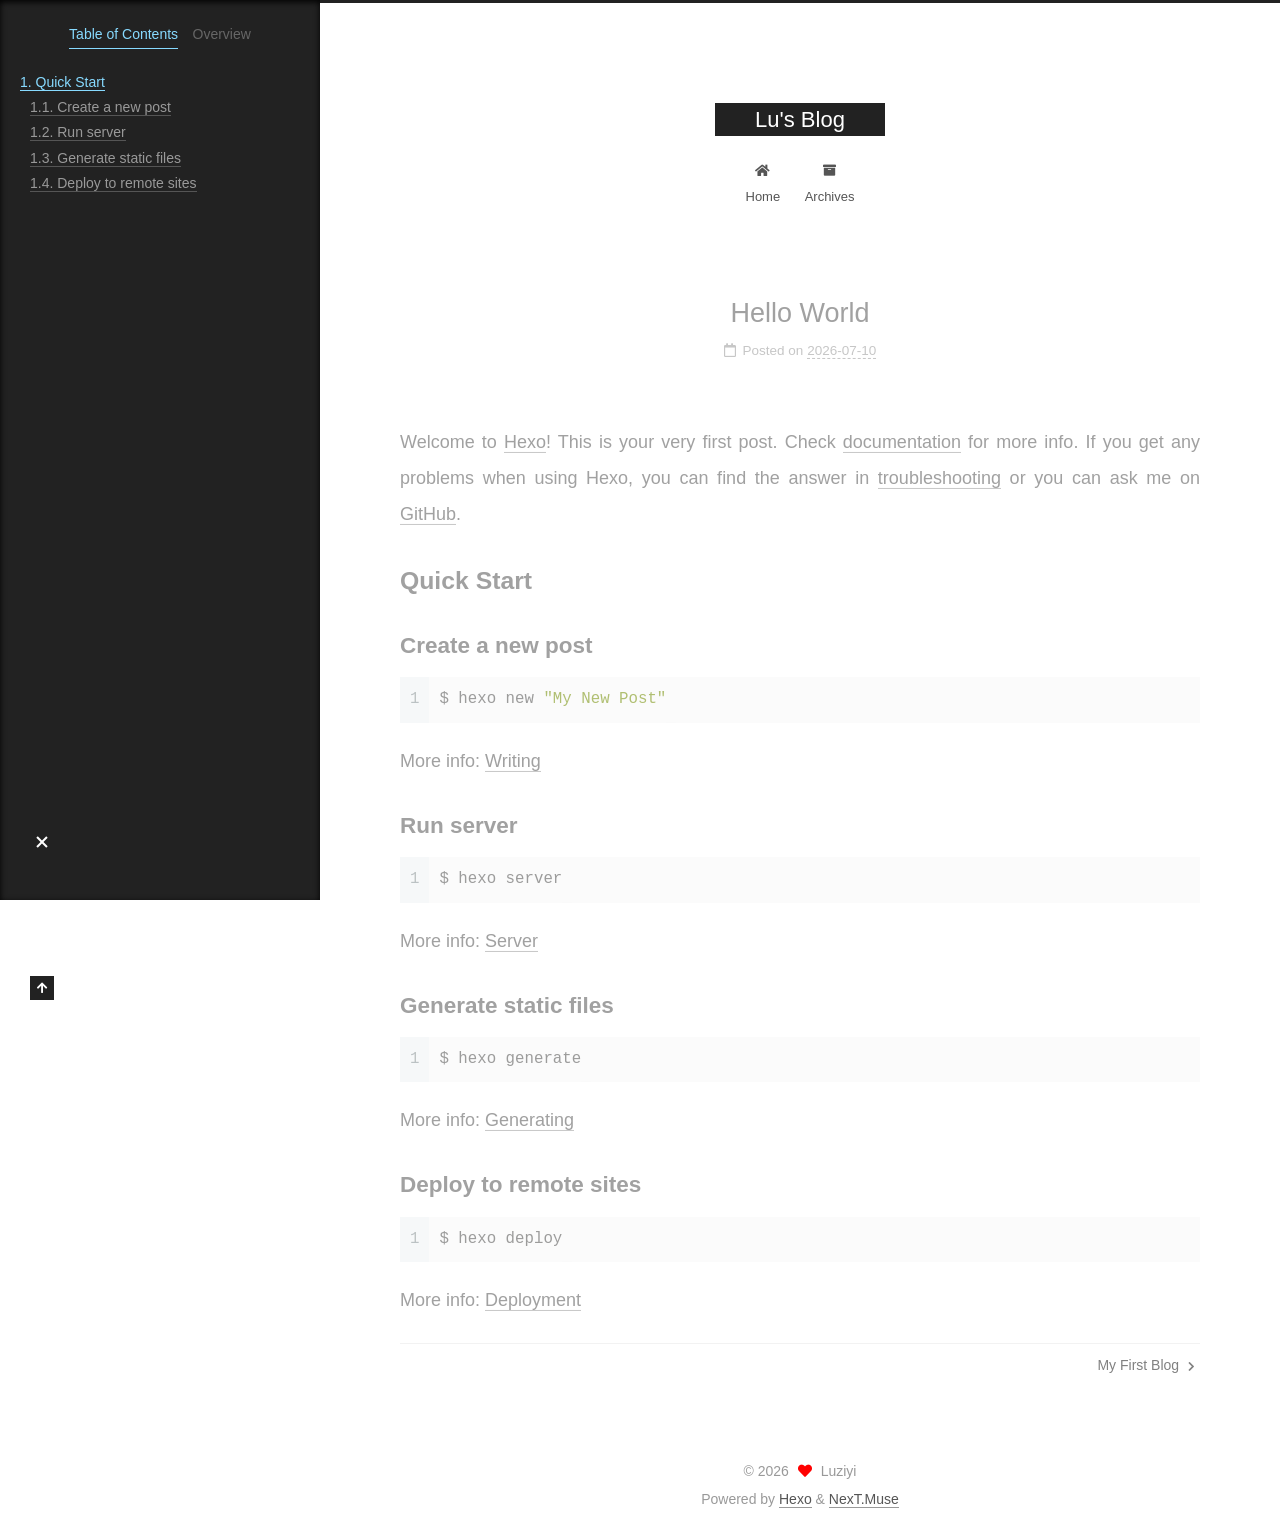
<file: 2026/07/10/hello-world/index.html>
<!DOCTYPE html>
<html lang="en">
<head>
  <meta charset="UTF-8">
<meta name="viewport" content="width=device-width, initial-scale=1, maximum-scale=2">
<meta name="theme-color" content="#222">
<meta name="generator" content="Hexo 7.3.0">
  <link rel="apple-touch-icon" sizes="180x180" href="/images/apple-touch-icon-next.png">
  <link rel="icon" type="image/png" sizes="32x32" href="/images/favicon-32x32-next.png">
  <link rel="icon" type="image/png" sizes="16x16" href="/images/favicon-16x16-next.png">
  <link rel="mask-icon" href="/images/logo.svg" color="#222">

<link rel="stylesheet" href="/css/main.css">


<link rel="stylesheet" href="/lib/font-awesome/css/all.min.css">

<script id="hexo-configurations">
    var NexT = window.NexT || {};
    var CONFIG = {"hostname":"luziyi342.github.io","root":"/","scheme":"Muse","version":"7.8.0","exturl":false,"sidebar":{"position":"left","display":"post","padding":18,"offset":12,"onmobile":false},"copycode":{"enable":false,"show_result":false,"style":null},"back2top":{"enable":true,"sidebar":false,"scrollpercent":false},"bookmark":{"enable":false,"color":"#222","save":"auto"},"fancybox":false,"mediumzoom":false,"lazyload":false,"pangu":false,"comments":{"style":"tabs","active":null,"storage":true,"lazyload":false,"nav":null},"algolia":{"hits":{"per_page":10},"labels":{"input_placeholder":"Search for Posts","hits_empty":"We didn't find any results for the search: ${query}","hits_stats":"${hits} results found in ${time} ms"}},"localsearch":{"enable":false,"trigger":"auto","top_n_per_article":1,"unescape":false,"preload":false},"motion":{"enable":true,"async":false,"transition":{"post_block":"fadeIn","post_header":"slideDownIn","post_body":"slideDownIn","coll_header":"slideLeftIn","sidebar":"slideUpIn"}}};
  </script>

  <meta name="description" content="Welcome to Hexo! This is your very first post. Check documentation for more info. If you get any problems when using Hexo, you can find the answer in troubleshooting or you can ask me on GitHub. Quick">
<meta property="og:type" content="article">
<meta property="og:title" content="Hello World">
<meta property="og:url" content="http://luziyi342.github.io/2026/07/10/hello-world/index.html">
<meta property="og:site_name" content="Lu&#39;s Blog">
<meta property="og:description" content="Welcome to Hexo! This is your very first post. Check documentation for more info. If you get any problems when using Hexo, you can find the answer in troubleshooting or you can ask me on GitHub. Quick">
<meta property="og:locale" content="en_US">
<meta property="article:published_time" content="2026-07-10T06:24:10.405Z">
<meta property="article:modified_time" content="2026-07-09T17:49:08.403Z">
<meta property="article:author" content="Luziyi">
<meta name="twitter:card" content="summary">

<link rel="canonical" href="http://luziyi342.github.io/2026/07/10/hello-world/">


<script id="page-configurations">
  // https://hexo.io/docs/variables.html
  CONFIG.page = {
    sidebar: "",
    isHome : false,
    isPost : true,
    lang   : 'en'
  };
</script>

  <title>Hello World | Lu's Blog</title>
  






  <noscript>
  <style>
  .use-motion .brand,
  .use-motion .menu-item,
  .sidebar-inner,
  .use-motion .post-block,
  .use-motion .pagination,
  .use-motion .comments,
  .use-motion .post-header,
  .use-motion .post-body,
  .use-motion .collection-header { opacity: initial; }

  .use-motion .site-title,
  .use-motion .site-subtitle {
    opacity: initial;
    top: initial;
  }

  .use-motion .logo-line-before i { left: initial; }
  .use-motion .logo-line-after i { right: initial; }
  </style>
</noscript>

</head>

<body itemscope itemtype="http://schema.org/WebPage">
  <div class="container use-motion">
    <div class="headband"></div>

    <header class="header" itemscope itemtype="http://schema.org/WPHeader">
      <div class="header-inner"><div class="site-brand-container">
  <div class="site-nav-toggle">
    <div class="toggle" aria-label="Toggle navigation bar">
      <span class="toggle-line toggle-line-first"></span>
      <span class="toggle-line toggle-line-middle"></span>
      <span class="toggle-line toggle-line-last"></span>
    </div>
  </div>

  <div class="site-meta">

    <a href="/" class="brand" rel="start">
      <span class="logo-line-before"><i></i></span>
      <h1 class="site-title">Lu's Blog</h1>
      <span class="logo-line-after"><i></i></span>
    </a>
  </div>

  <div class="site-nav-right">
    <div class="toggle popup-trigger">
    </div>
  </div>
</div>




<nav class="site-nav">
  <ul id="menu" class="main-menu menu">
        <li class="menu-item menu-item-home">

    <a href="/" rel="section"><i class="fa fa-home fa-fw"></i>Home</a>

  </li>
        <li class="menu-item menu-item-archives">

    <a href="/archives/" rel="section"><i class="fa fa-archive fa-fw"></i>Archives</a>

  </li>
  </ul>
</nav>




</div>
    </header>

    
  <div class="back-to-top">
    <i class="fa fa-arrow-up"></i>
    <span>0%</span>
  </div>


    <main class="main">
      <div class="main-inner">
        <div class="content-wrap">
          

          <div class="content post posts-expand">
            

    
  
  
  <article itemscope itemtype="http://schema.org/Article" class="post-block" lang="en">
    <link itemprop="mainEntityOfPage" href="http://luziyi342.github.io/2026/07/10/hello-world/">

    <span hidden itemprop="author" itemscope itemtype="http://schema.org/Person">
      <meta itemprop="image" content="/images/avatar.gif">
      <meta itemprop="name" content="Luziyi">
      <meta itemprop="description" content="">
    </span>

    <span hidden itemprop="publisher" itemscope itemtype="http://schema.org/Organization">
      <meta itemprop="name" content="Lu's Blog">
    </span>
      <header class="post-header">
        <h1 class="post-title" itemprop="name headline">
          Hello World
        </h1>

        <div class="post-meta">
            <span class="post-meta-item">
              <span class="post-meta-item-icon">
                <i class="far fa-calendar"></i>
              </span>
              <span class="post-meta-item-text">Posted on</span>
              

              <time title="Created: 2026-07-10 14:24:10 / Modified: 01:49:08" itemprop="dateCreated datePublished" datetime="2026-07-10T14:24:10+08:00">2026-07-10</time>
            </span>

          

        </div>
      </header>

    
    
    
    <div class="post-body" itemprop="articleBody">

      
        <p>Welcome to <a target="_blank" rel="noopener" href="https://hexo.io/">Hexo</a>! This is your very first post. Check <a target="_blank" rel="noopener" href="https://hexo.io/docs/">documentation</a> for more info. If you get any problems when using Hexo, you can find the answer in <a target="_blank" rel="noopener" href="https://hexo.io/docs/troubleshooting.html">troubleshooting</a> or you can ask me on <a target="_blank" rel="noopener" href="https://github.com/hexojs/hexo/issues">GitHub</a>.</p>
<h2 id="Quick-Start"><a href="#Quick-Start" class="headerlink" title="Quick Start"></a>Quick Start</h2><h3 id="Create-a-new-post"><a href="#Create-a-new-post" class="headerlink" title="Create a new post"></a>Create a new post</h3><figure class="highlight bash"><table><tr><td class="gutter"><pre><span class="line">1</span><br></pre></td><td class="code"><pre><span class="line">$ hexo new <span class="string">&quot;My New Post&quot;</span></span><br></pre></td></tr></table></figure>

<p>More info: <a target="_blank" rel="noopener" href="https://hexo.io/docs/writing.html">Writing</a></p>
<h3 id="Run-server"><a href="#Run-server" class="headerlink" title="Run server"></a>Run server</h3><figure class="highlight bash"><table><tr><td class="gutter"><pre><span class="line">1</span><br></pre></td><td class="code"><pre><span class="line">$ hexo server</span><br></pre></td></tr></table></figure>

<p>More info: <a target="_blank" rel="noopener" href="https://hexo.io/docs/server.html">Server</a></p>
<h3 id="Generate-static-files"><a href="#Generate-static-files" class="headerlink" title="Generate static files"></a>Generate static files</h3><figure class="highlight bash"><table><tr><td class="gutter"><pre><span class="line">1</span><br></pre></td><td class="code"><pre><span class="line">$ hexo generate</span><br></pre></td></tr></table></figure>

<p>More info: <a target="_blank" rel="noopener" href="https://hexo.io/docs/generating.html">Generating</a></p>
<h3 id="Deploy-to-remote-sites"><a href="#Deploy-to-remote-sites" class="headerlink" title="Deploy to remote sites"></a>Deploy to remote sites</h3><figure class="highlight bash"><table><tr><td class="gutter"><pre><span class="line">1</span><br></pre></td><td class="code"><pre><span class="line">$ hexo deploy</span><br></pre></td></tr></table></figure>

<p>More info: <a target="_blank" rel="noopener" href="https://hexo.io/docs/one-command-deployment.html">Deployment</a></p>

    </div>

    
    
    

      <footer class="post-footer">

        


        
    <div class="post-nav">
      <div class="post-nav-item"></div>
      <div class="post-nav-item">
    <a href="/2026/07/10/%E6%88%91%E7%9A%84%E7%AC%AC%E4%B8%80%E7%AF%87%E5%8D%9A%E5%AE%A2/" rel="next" title="My First Blog">
      My First Blog <i class="fa fa-chevron-right"></i>
    </a></div>
    </div>
      </footer>
    
  </article>
  
  
  



          </div>
          

<script>
  window.addEventListener('tabs:register', () => {
    let { activeClass } = CONFIG.comments;
    if (CONFIG.comments.storage) {
      activeClass = localStorage.getItem('comments_active') || activeClass;
    }
    if (activeClass) {
      let activeTab = document.querySelector(`a[href="#comment-${activeClass}"]`);
      if (activeTab) {
        activeTab.click();
      }
    }
  });
  if (CONFIG.comments.storage) {
    window.addEventListener('tabs:click', event => {
      if (!event.target.matches('.tabs-comment .tab-content .tab-pane')) return;
      let commentClass = event.target.classList[1];
      localStorage.setItem('comments_active', commentClass);
    });
  }
</script>

        </div>
          
  
  <div class="toggle sidebar-toggle">
    <span class="toggle-line toggle-line-first"></span>
    <span class="toggle-line toggle-line-middle"></span>
    <span class="toggle-line toggle-line-last"></span>
  </div>

  <aside class="sidebar">
    <div class="sidebar-inner">

      <ul class="sidebar-nav motion-element">
        <li class="sidebar-nav-toc">
          Table of Contents
        </li>
        <li class="sidebar-nav-overview">
          Overview
        </li>
      </ul>

      <!--noindex-->
      <div class="post-toc-wrap sidebar-panel">
          <div class="post-toc motion-element"><ol class="nav"><li class="nav-item nav-level-2"><a class="nav-link" href="#Quick-Start"><span class="nav-number">1.</span> <span class="nav-text">Quick Start</span></a><ol class="nav-child"><li class="nav-item nav-level-3"><a class="nav-link" href="#Create-a-new-post"><span class="nav-number">1.1.</span> <span class="nav-text">Create a new post</span></a></li><li class="nav-item nav-level-3"><a class="nav-link" href="#Run-server"><span class="nav-number">1.2.</span> <span class="nav-text">Run server</span></a></li><li class="nav-item nav-level-3"><a class="nav-link" href="#Generate-static-files"><span class="nav-number">1.3.</span> <span class="nav-text">Generate static files</span></a></li><li class="nav-item nav-level-3"><a class="nav-link" href="#Deploy-to-remote-sites"><span class="nav-number">1.4.</span> <span class="nav-text">Deploy to remote sites</span></a></li></ol></li></ol></div>
      </div>
      <!--/noindex-->

      <div class="site-overview-wrap sidebar-panel">
        <div class="site-author motion-element" itemprop="author" itemscope itemtype="http://schema.org/Person">
  <p class="site-author-name" itemprop="name">Luziyi</p>
  <div class="site-description" itemprop="description"></div>
</div>
<div class="site-state-wrap motion-element">
  <nav class="site-state">
      <div class="site-state-item site-state-posts">
          <a href="/archives/">
        
          <span class="site-state-item-count">2</span>
          <span class="site-state-item-name">posts</span>
        </a>
      </div>
      <div class="site-state-item site-state-tags">
        <span class="site-state-item-count">1</span>
        <span class="site-state-item-name">tags</span>
      </div>
  </nav>
</div>



      </div>

    </div>
  </aside>
  <div id="sidebar-dimmer"></div>


      </div>
    </main>

    <footer class="footer">
      <div class="footer-inner">
        

        

<div class="copyright">
  
  &copy; 
  <span itemprop="copyrightYear">2026</span>
  <span class="with-love">
    <i class="fa fa-heart"></i>
  </span>
  <span class="author" itemprop="copyrightHolder">Luziyi</span>
</div>
  <div class="powered-by">Powered by <a href="https://hexo.io/" class="theme-link" rel="noopener" target="_blank">Hexo</a> & <a href="https://muse.theme-next.org/" class="theme-link" rel="noopener" target="_blank">NexT.Muse</a>
  </div>

        








      </div>
    </footer>
  </div>

  
  <script src="/lib/anime.min.js"></script>
  <script src="/lib/velocity/velocity.min.js"></script>
  <script src="/lib/velocity/velocity.ui.min.js"></script>

<script src="/js/utils.js"></script>

<script src="/js/motion.js"></script>


<script src="/js/schemes/muse.js"></script>


<script src="/js/next-boot.js"></script>




  















  

  

</body>
</html>
</file>
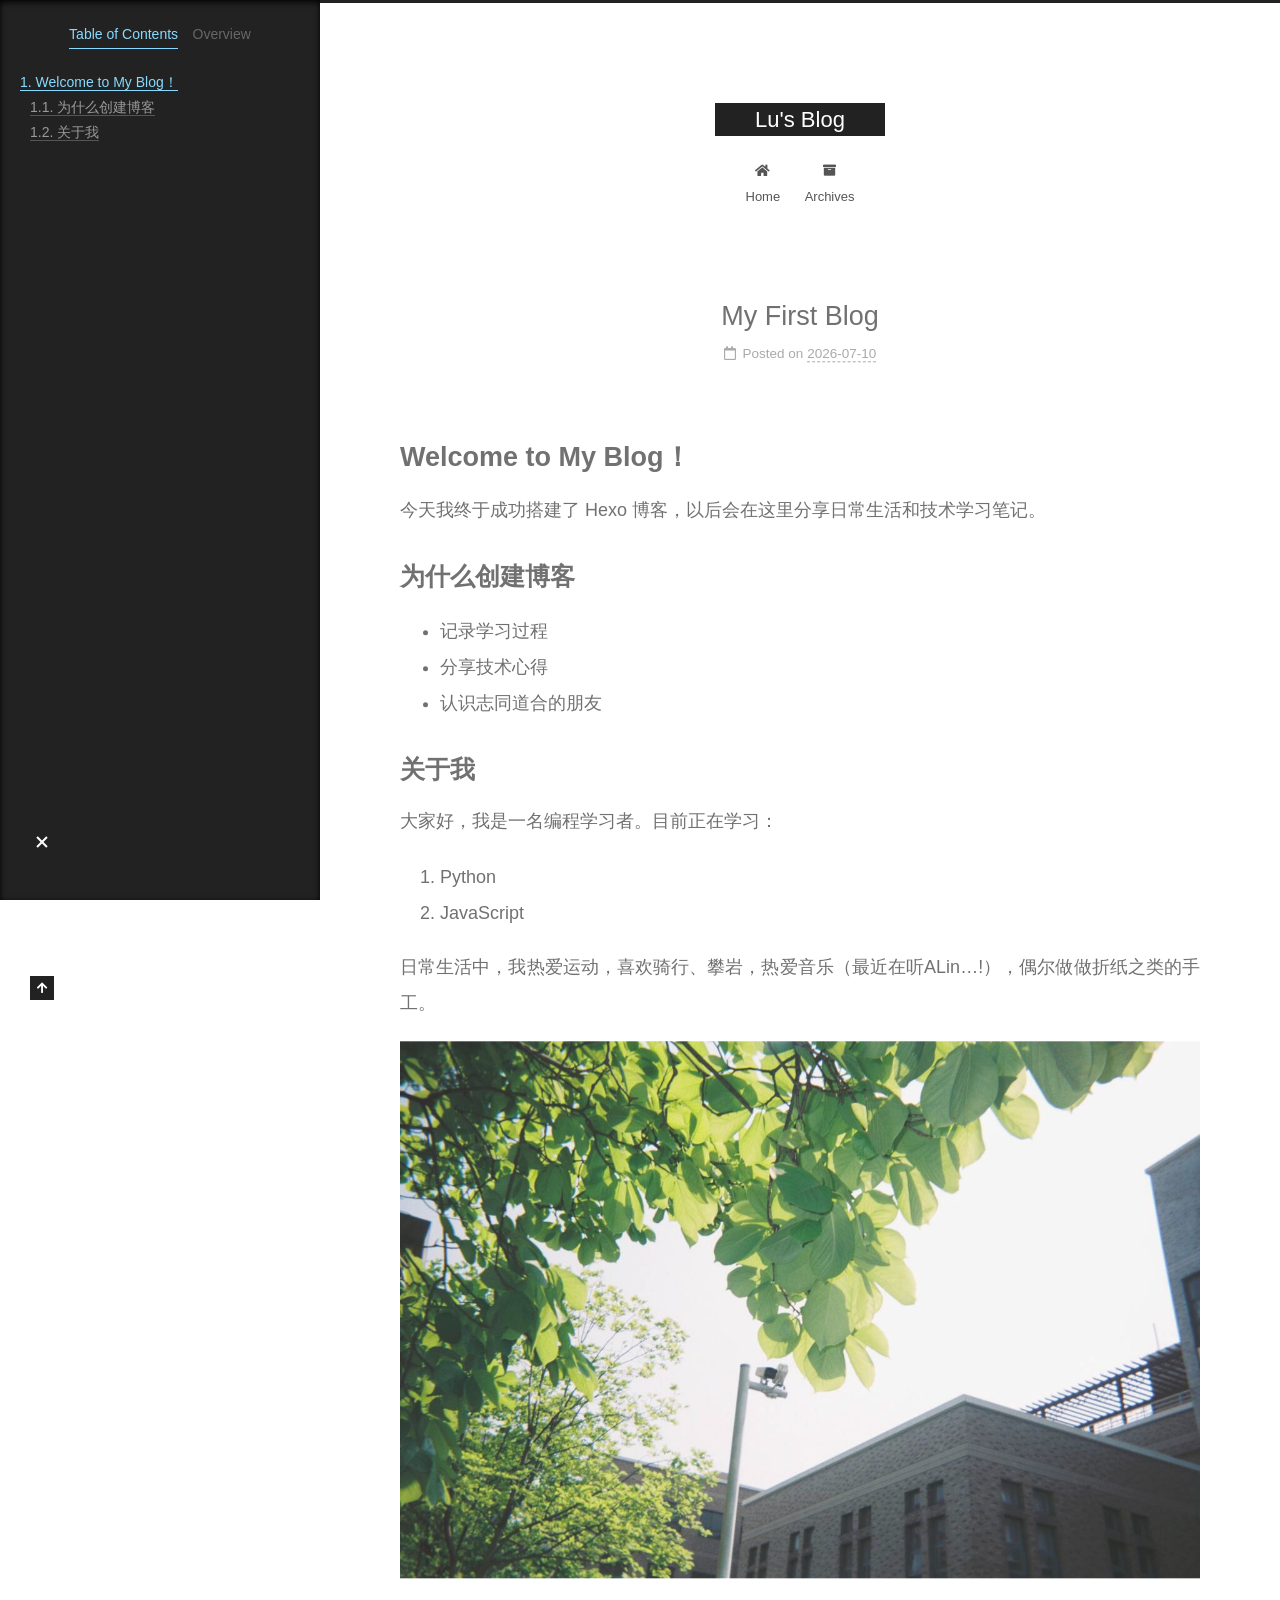
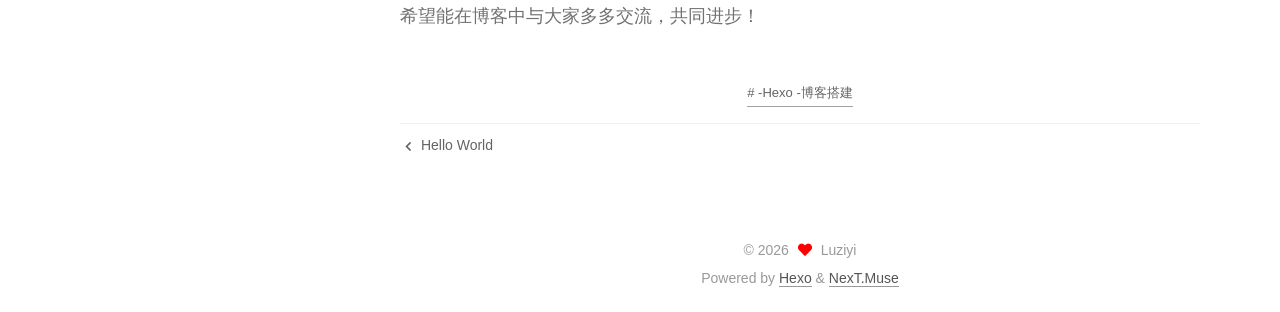
<file: 2026/07/10/我的第一篇博客/index.html>
<!DOCTYPE html>
<html lang="en">
<head>
  <meta charset="UTF-8">
<meta name="viewport" content="width=device-width, initial-scale=1, maximum-scale=2">
<meta name="theme-color" content="#222">
<meta name="generator" content="Hexo 7.3.0">
  <link rel="apple-touch-icon" sizes="180x180" href="/images/apple-touch-icon-next.png">
  <link rel="icon" type="image/png" sizes="32x32" href="/images/favicon-32x32-next.png">
  <link rel="icon" type="image/png" sizes="16x16" href="/images/favicon-16x16-next.png">
  <link rel="mask-icon" href="/images/logo.svg" color="#222">

<link rel="stylesheet" href="/css/main.css">


<link rel="stylesheet" href="/lib/font-awesome/css/all.min.css">

<script id="hexo-configurations">
    var NexT = window.NexT || {};
    var CONFIG = {"hostname":"luziyi342.github.io","root":"/","scheme":"Muse","version":"7.8.0","exturl":false,"sidebar":{"position":"left","display":"post","padding":18,"offset":12,"onmobile":false},"copycode":{"enable":false,"show_result":false,"style":null},"back2top":{"enable":true,"sidebar":false,"scrollpercent":false},"bookmark":{"enable":false,"color":"#222","save":"auto"},"fancybox":false,"mediumzoom":false,"lazyload":false,"pangu":false,"comments":{"style":"tabs","active":null,"storage":true,"lazyload":false,"nav":null},"algolia":{"hits":{"per_page":10},"labels":{"input_placeholder":"Search for Posts","hits_empty":"We didn't find any results for the search: ${query}","hits_stats":"${hits} results found in ${time} ms"}},"localsearch":{"enable":false,"trigger":"auto","top_n_per_article":1,"unescape":false,"preload":false},"motion":{"enable":true,"async":false,"transition":{"post_block":"fadeIn","post_header":"slideDownIn","post_body":"slideDownIn","coll_header":"slideLeftIn","sidebar":"slideUpIn"}}};
  </script>

  <meta name="description" content="Welcome to My Blog！今天我终于成功搭建了 Hexo 博客，以后会在这里分享日常生活和技术学习笔记。 为什么创建博客 记录学习过程 分享技术心得 认识志同道合的朋友  关于我大家好，我是一名编程学习者。目前正在学习：  Python JavaScript  日常生活中，我热爱运动，喜欢骑行、攀岩，热爱音乐（最近在听ALin…!），偶尔做做折纸之类的手工。  希望能在博客中与大家多多">
<meta property="og:type" content="article">
<meta property="og:title" content="My First Blog">
<meta property="og:url" content="http://luziyi342.github.io/2026/07/10/%E6%88%91%E7%9A%84%E7%AC%AC%E4%B8%80%E7%AF%87%E5%8D%9A%E5%AE%A2/index.html">
<meta property="og:site_name" content="Lu&#39;s Blog">
<meta property="og:description" content="Welcome to My Blog！今天我终于成功搭建了 Hexo 博客，以后会在这里分享日常生活和技术学习笔记。 为什么创建博客 记录学习过程 分享技术心得 认识志同道合的朋友  关于我大家好，我是一名编程学习者。目前正在学习：  Python JavaScript  日常生活中，我热爱运动，喜欢骑行、攀岩，热爱音乐（最近在听ALin…!），偶尔做做折纸之类的手工。  希望能在博客中与大家多多">
<meta property="og:locale" content="en_US">
<meta property="og:image" content="http://luziyi342.github.io/images/firstblog.png">
<meta property="article:published_time" content="2026-07-10T06:31:11.000Z">
<meta property="article:modified_time" content="2026-07-10T07:23:36.838Z">
<meta property="article:author" content="Luziyi">
<meta property="article:tag" content="-Hexo -博客搭建">
<meta name="twitter:card" content="summary">
<meta name="twitter:image" content="http://luziyi342.github.io/images/firstblog.png">

<link rel="canonical" href="http://luziyi342.github.io/2026/07/10/%E6%88%91%E7%9A%84%E7%AC%AC%E4%B8%80%E7%AF%87%E5%8D%9A%E5%AE%A2/">


<script id="page-configurations">
  // https://hexo.io/docs/variables.html
  CONFIG.page = {
    sidebar: "",
    isHome : false,
    isPost : true,
    lang   : 'en'
  };
</script>

  <title>My First Blog | Lu's Blog</title>
  






  <noscript>
  <style>
  .use-motion .brand,
  .use-motion .menu-item,
  .sidebar-inner,
  .use-motion .post-block,
  .use-motion .pagination,
  .use-motion .comments,
  .use-motion .post-header,
  .use-motion .post-body,
  .use-motion .collection-header { opacity: initial; }

  .use-motion .site-title,
  .use-motion .site-subtitle {
    opacity: initial;
    top: initial;
  }

  .use-motion .logo-line-before i { left: initial; }
  .use-motion .logo-line-after i { right: initial; }
  </style>
</noscript>

</head>

<body itemscope itemtype="http://schema.org/WebPage">
  <div class="container use-motion">
    <div class="headband"></div>

    <header class="header" itemscope itemtype="http://schema.org/WPHeader">
      <div class="header-inner"><div class="site-brand-container">
  <div class="site-nav-toggle">
    <div class="toggle" aria-label="Toggle navigation bar">
      <span class="toggle-line toggle-line-first"></span>
      <span class="toggle-line toggle-line-middle"></span>
      <span class="toggle-line toggle-line-last"></span>
    </div>
  </div>

  <div class="site-meta">

    <a href="/" class="brand" rel="start">
      <span class="logo-line-before"><i></i></span>
      <h1 class="site-title">Lu's Blog</h1>
      <span class="logo-line-after"><i></i></span>
    </a>
  </div>

  <div class="site-nav-right">
    <div class="toggle popup-trigger">
    </div>
  </div>
</div>




<nav class="site-nav">
  <ul id="menu" class="main-menu menu">
        <li class="menu-item menu-item-home">

    <a href="/" rel="section"><i class="fa fa-home fa-fw"></i>Home</a>

  </li>
        <li class="menu-item menu-item-archives">

    <a href="/archives/" rel="section"><i class="fa fa-archive fa-fw"></i>Archives</a>

  </li>
  </ul>
</nav>




</div>
    </header>

    
  <div class="back-to-top">
    <i class="fa fa-arrow-up"></i>
    <span>0%</span>
  </div>


    <main class="main">
      <div class="main-inner">
        <div class="content-wrap">
          

          <div class="content post posts-expand">
            

    
  
  
  <article itemscope itemtype="http://schema.org/Article" class="post-block" lang="en">
    <link itemprop="mainEntityOfPage" href="http://luziyi342.github.io/2026/07/10/%E6%88%91%E7%9A%84%E7%AC%AC%E4%B8%80%E7%AF%87%E5%8D%9A%E5%AE%A2/">

    <span hidden itemprop="author" itemscope itemtype="http://schema.org/Person">
      <meta itemprop="image" content="/images/avatar.gif">
      <meta itemprop="name" content="Luziyi">
      <meta itemprop="description" content="">
    </span>

    <span hidden itemprop="publisher" itemscope itemtype="http://schema.org/Organization">
      <meta itemprop="name" content="Lu's Blog">
    </span>
      <header class="post-header">
        <h1 class="post-title" itemprop="name headline">
          My First Blog
        </h1>

        <div class="post-meta">
            <span class="post-meta-item">
              <span class="post-meta-item-icon">
                <i class="far fa-calendar"></i>
              </span>
              <span class="post-meta-item-text">Posted on</span>
              

              <time title="Created: 2026-07-10 14:31:11 / Modified: 15:23:36" itemprop="dateCreated datePublished" datetime="2026-07-10T14:31:11+08:00">2026-07-10</time>
            </span>

          

        </div>
      </header>

    
    
    
    <div class="post-body" itemprop="articleBody">

      
        <h1 id="Welcome-to-My-Blog！"><a href="#Welcome-to-My-Blog！" class="headerlink" title="Welcome to My Blog！"></a>Welcome to My Blog！</h1><p>今天我终于成功搭建了 Hexo 博客，以后会在这里分享日常生活和技术学习笔记。</p>
<h2 id="为什么创建博客"><a href="#为什么创建博客" class="headerlink" title="为什么创建博客"></a>为什么创建博客</h2><ul>
<li>记录学习过程</li>
<li>分享技术心得</li>
<li>认识志同道合的朋友</li>
</ul>
<h2 id="关于我"><a href="#关于我" class="headerlink" title="关于我"></a>关于我</h2><p>大家好，我是一名编程学习者。目前正在学习：</p>
<ol>
<li>Python</li>
<li>JavaScript</li>
</ol>
<p>日常生活中，我热爱运动，喜欢骑行、攀岩，热爱音乐（最近在听ALin…!），偶尔做做折纸之类的手工。</p>
<p><img src="/images/firstblog.png"></p>
<p>希望能在博客中与大家多多交流，共同进步！</p>

    </div>

    
    
    

      <footer class="post-footer">
          <div class="post-tags">
              <a href="/tags/Hexo-%E5%8D%9A%E5%AE%A2%E6%90%AD%E5%BB%BA/" rel="tag"># -Hexo -博客搭建</a>
          </div>

        


        
    <div class="post-nav">
      <div class="post-nav-item">
    <a href="/2026/07/10/hello-world/" rel="prev" title="Hello World">
      <i class="fa fa-chevron-left"></i> Hello World
    </a></div>
      <div class="post-nav-item"></div>
    </div>
      </footer>
    
  </article>
  
  
  



          </div>
          

<script>
  window.addEventListener('tabs:register', () => {
    let { activeClass } = CONFIG.comments;
    if (CONFIG.comments.storage) {
      activeClass = localStorage.getItem('comments_active') || activeClass;
    }
    if (activeClass) {
      let activeTab = document.querySelector(`a[href="#comment-${activeClass}"]`);
      if (activeTab) {
        activeTab.click();
      }
    }
  });
  if (CONFIG.comments.storage) {
    window.addEventListener('tabs:click', event => {
      if (!event.target.matches('.tabs-comment .tab-content .tab-pane')) return;
      let commentClass = event.target.classList[1];
      localStorage.setItem('comments_active', commentClass);
    });
  }
</script>

        </div>
          
  
  <div class="toggle sidebar-toggle">
    <span class="toggle-line toggle-line-first"></span>
    <span class="toggle-line toggle-line-middle"></span>
    <span class="toggle-line toggle-line-last"></span>
  </div>

  <aside class="sidebar">
    <div class="sidebar-inner">

      <ul class="sidebar-nav motion-element">
        <li class="sidebar-nav-toc">
          Table of Contents
        </li>
        <li class="sidebar-nav-overview">
          Overview
        </li>
      </ul>

      <!--noindex-->
      <div class="post-toc-wrap sidebar-panel">
          <div class="post-toc motion-element"><ol class="nav"><li class="nav-item nav-level-1"><a class="nav-link" href="#Welcome-to-My-Blog%EF%BC%81"><span class="nav-number">1.</span> <span class="nav-text">Welcome to My Blog！</span></a><ol class="nav-child"><li class="nav-item nav-level-2"><a class="nav-link" href="#%E4%B8%BA%E4%BB%80%E4%B9%88%E5%88%9B%E5%BB%BA%E5%8D%9A%E5%AE%A2"><span class="nav-number">1.1.</span> <span class="nav-text">为什么创建博客</span></a></li><li class="nav-item nav-level-2"><a class="nav-link" href="#%E5%85%B3%E4%BA%8E%E6%88%91"><span class="nav-number">1.2.</span> <span class="nav-text">关于我</span></a></li></ol></li></ol></div>
      </div>
      <!--/noindex-->

      <div class="site-overview-wrap sidebar-panel">
        <div class="site-author motion-element" itemprop="author" itemscope itemtype="http://schema.org/Person">
  <p class="site-author-name" itemprop="name">Luziyi</p>
  <div class="site-description" itemprop="description"></div>
</div>
<div class="site-state-wrap motion-element">
  <nav class="site-state">
      <div class="site-state-item site-state-posts">
          <a href="/archives/">
        
          <span class="site-state-item-count">2</span>
          <span class="site-state-item-name">posts</span>
        </a>
      </div>
      <div class="site-state-item site-state-tags">
        <span class="site-state-item-count">1</span>
        <span class="site-state-item-name">tags</span>
      </div>
  </nav>
</div>



      </div>

    </div>
  </aside>
  <div id="sidebar-dimmer"></div>


      </div>
    </main>

    <footer class="footer">
      <div class="footer-inner">
        

        

<div class="copyright">
  
  &copy; 
  <span itemprop="copyrightYear">2026</span>
  <span class="with-love">
    <i class="fa fa-heart"></i>
  </span>
  <span class="author" itemprop="copyrightHolder">Luziyi</span>
</div>
  <div class="powered-by">Powered by <a href="https://hexo.io/" class="theme-link" rel="noopener" target="_blank">Hexo</a> & <a href="https://muse.theme-next.org/" class="theme-link" rel="noopener" target="_blank">NexT.Muse</a>
  </div>

        








      </div>
    </footer>
  </div>

  
  <script src="/lib/anime.min.js"></script>
  <script src="/lib/velocity/velocity.min.js"></script>
  <script src="/lib/velocity/velocity.ui.min.js"></script>

<script src="/js/utils.js"></script>

<script src="/js/motion.js"></script>


<script src="/js/schemes/muse.js"></script>


<script src="/js/next-boot.js"></script>




  















  

  

</body>
</html>
</file>
<file: css/main.css>
:root {
  --body-bg-color: #fff;
  --content-bg-color: #fff;
  --card-bg-color: #f5f5f5;
  --text-color: #555;
  --blockquote-color: #666;
  --link-color: #555;
  --link-hover-color: #222;
  --brand-color: #fff;
  --brand-hover-color: #fff;
  --table-row-odd-bg-color: #f9f9f9;
  --table-row-hover-bg-color: #f5f5f5;
  --menu-item-bg-color: #f5f5f5;
  --btn-default-bg: #222;
  --btn-default-color: #fff;
  --btn-default-border-color: #222;
  --btn-default-hover-bg: #fff;
  --btn-default-hover-color: #222;
  --btn-default-hover-border-color: #222;
}
html {
  line-height: 1.15; /* 1 */
  -webkit-text-size-adjust: 100%; /* 2 */
}
body {
  margin: 0;
}
main {
  display: block;
}
h1 {
  font-size: 2em;
  margin: 0.67em 0;
}
hr {
  box-sizing: content-box; /* 1 */
  height: 0; /* 1 */
  overflow: visible; /* 2 */
}
pre {
  font-family: monospace, monospace; /* 1 */
  font-size: 1em; /* 2 */
}
a {
  background: transparent;
}
abbr[title] {
  border-bottom: none; /* 1 */
  text-decoration: underline; /* 2 */
  text-decoration: underline dotted; /* 2 */
}
b,
strong {
  font-weight: bolder;
}
code,
kbd,
samp {
  font-family: monospace, monospace; /* 1 */
  font-size: 1em; /* 2 */
}
small {
  font-size: 80%;
}
sub,
sup {
  font-size: 75%;
  line-height: 0;
  position: relative;
  vertical-align: baseline;
}
sub {
  bottom: -0.25em;
}
sup {
  top: -0.5em;
}
img {
  border-style: none;
}
button,
input,
optgroup,
select,
textarea {
  font-family: inherit; /* 1 */
  font-size: 100%; /* 1 */
  line-height: 1.15; /* 1 */
  margin: 0; /* 2 */
}
button,
input {
/* 1 */
  overflow: visible;
}
button,
select {
/* 1 */
  text-transform: none;
}
button,
[type='button'],
[type='reset'],
[type='submit'] {
  -webkit-appearance: button;
}
button::-moz-focus-inner,
[type='button']::-moz-focus-inner,
[type='reset']::-moz-focus-inner,
[type='submit']::-moz-focus-inner {
  border-style: none;
  padding: 0;
}
button:-moz-focusring,
[type='button']:-moz-focusring,
[type='reset']:-moz-focusring,
[type='submit']:-moz-focusring {
  outline: 1px dotted ButtonText;
}
fieldset {
  padding: 0.35em 0.75em 0.625em;
}
legend {
  box-sizing: border-box; /* 1 */
  color: inherit; /* 2 */
  display: table; /* 1 */
  max-width: 100%; /* 1 */
  padding: 0; /* 3 */
  white-space: normal; /* 1 */
}
progress {
  vertical-align: baseline;
}
textarea {
  overflow: auto;
}
[type='checkbox'],
[type='radio'] {
  box-sizing: border-box; /* 1 */
  padding: 0; /* 2 */
}
[type='number']::-webkit-inner-spin-button,
[type='number']::-webkit-outer-spin-button {
  height: auto;
}
[type='search'] {
  outline-offset: -2px; /* 2 */
  -webkit-appearance: textfield; /* 1 */
}
[type='search']::-webkit-search-decoration {
  -webkit-appearance: none;
}
::-webkit-file-upload-button {
  font: inherit; /* 2 */
  -webkit-appearance: button; /* 1 */
}
details {
  display: block;
}
summary {
  display: list-item;
}
template {
  display: none;
}
[hidden] {
  display: none;
}
::selection {
  background: #262a30;
  color: #eee;
}
html,
body {
  height: 100%;
}
body {
  background: var(--body-bg-color);
  color: var(--text-color);
  font-family: 'Lato', "PingFang SC", "Microsoft YaHei", sans-serif;
  font-size: 1em;
  line-height: 2;
}
@media (max-width: 991px) {
  body {
    padding-left: 0 !important;
    padding-right: 0 !important;
  }
}
h1,
h2,
h3,
h4,
h5,
h6 {
  font-family: 'Lato', "PingFang SC", "Microsoft YaHei", sans-serif;
  font-weight: bold;
  line-height: 1.5;
  margin: 20px 0 15px;
}
h1 {
  font-size: 1.5em;
}
h2 {
  font-size: 1.375em;
}
h3 {
  font-size: 1.25em;
}
h4 {
  font-size: 1.125em;
}
h5 {
  font-size: 1em;
}
h6 {
  font-size: 0.875em;
}
p {
  margin: 0 0 20px 0;
}
a,
span.exturl {
  border-bottom: 1px solid #999;
  color: var(--link-color);
  outline: 0;
  text-decoration: none;
  overflow-wrap: break-word;
  word-wrap: break-word;
  cursor: pointer;
}
a:hover,
span.exturl:hover {
  border-bottom-color: var(--link-hover-color);
  color: var(--link-hover-color);
}
iframe,
img,
video {
  display: block;
  margin-left: auto;
  margin-right: auto;
  max-width: 100%;
}
hr {
  background-image: repeating-linear-gradient(-45deg, #ddd, #ddd 4px, transparent 4px, transparent 8px);
  border: 0;
  height: 3px;
  margin: 40px 0;
}
blockquote {
  border-left: 4px solid #ddd;
  color: var(--blockquote-color);
  margin: 0;
  padding: 0 15px;
}
blockquote cite::before {
  content: '-';
  padding: 0 5px;
}
dt {
  font-weight: bold;
}
dd {
  margin: 0;
  padding: 0;
}
kbd {
  background-color: #f5f5f5;
  background-image: linear-gradient(#eee, #fff, #eee);
  border: 1px solid #ccc;
  border-radius: 0.2em;
  box-shadow: 0.1em 0.1em 0.2em rgba(0,0,0,0.1);
  color: #555;
  font-family: inherit;
  padding: 0.1em 0.3em;
  white-space: nowrap;
}
.table-container {
  overflow: auto;
}
table {
  border-collapse: collapse;
  border-spacing: 0;
  font-size: 0.875em;
  margin: 0 0 20px 0;
  width: 100%;
}
tbody tr:nth-of-type(odd) {
  background: var(--table-row-odd-bg-color);
}
tbody tr:hover {
  background: var(--table-row-hover-bg-color);
}
caption,
th,
td {
  font-weight: normal;
  padding: 8px;
  vertical-align: middle;
}
th,
td {
  border: 1px solid #ddd;
  border-bottom: 3px solid #ddd;
}
th {
  font-weight: 700;
  padding-bottom: 10px;
}
td {
  border-bottom-width: 1px;
}
.btn {
  background: var(--btn-default-bg);
  border: 2px solid var(--btn-default-border-color);
  border-radius: 0;
  color: var(--btn-default-color);
  display: inline-block;
  font-size: 0.875em;
  line-height: 2;
  padding: 0 20px;
  text-decoration: none;
  transition-property: background-color;
  transition-delay: 0s;
  transition-duration: 0.2s;
  transition-timing-function: ease-in-out;
}
.btn:hover {
  background: var(--btn-default-hover-bg);
  border-color: var(--btn-default-hover-border-color);
  color: var(--btn-default-hover-color);
}
.btn + .btn {
  margin: 0 0 8px 8px;
}
.btn .fa-fw {
  text-align: left;
  width: 1.285714285714286em;
}
.toggle {
  line-height: 0;
}
.toggle .toggle-line {
  background: #fff;
  display: inline-block;
  height: 2px;
  left: 0;
  position: relative;
  top: 0;
  transition: all 0.4s;
  vertical-align: top;
  width: 100%;
}
.toggle .toggle-line:not(:first-child) {
  margin-top: 3px;
}
.toggle.toggle-arrow .toggle-line-first {
  left: 50%;
  top: 2px;
  transform: rotate(45deg);
  width: 50%;
}
.toggle.toggle-arrow .toggle-line-middle {
  left: 2px;
  width: 90%;
}
.toggle.toggle-arrow .toggle-line-last {
  left: 50%;
  top: -2px;
  transform: rotate(-45deg);
  width: 50%;
}
.toggle.toggle-close .toggle-line-first {
  transform: rotate(-45deg);
  top: 5px;
}
.toggle.toggle-close .toggle-line-middle {
  opacity: 0;
}
.toggle.toggle-close .toggle-line-last {
  transform: rotate(45deg);
  top: -5px;
}
.highlight,
pre {
  background: #f7f7f7;
  color: #4d4d4c;
  line-height: 1.6;
  margin: 0 auto 20px;
}
pre,
code {
  font-family: consolas, Menlo, monospace, "PingFang SC", "Microsoft YaHei";
}
code {
  background: #eee;
  border-radius: 3px;
  color: #555;
  padding: 2px 4px;
  overflow-wrap: break-word;
  word-wrap: break-word;
}
.highlight *::selection {
  background: #d6d6d6;
}
.highlight pre {
  border: 0;
  margin: 0;
  padding: 10px 0;
}
.highlight table {
  border: 0;
  margin: 0;
  width: auto;
}
.highlight td {
  border: 0;
  padding: 0;
}
.highlight figcaption {
  background: #eff2f3;
  color: #4d4d4c;
  display: flex;
  font-size: 0.875em;
  justify-content: space-between;
  line-height: 1.2;
  padding: 0.5em;
}
.highlight figcaption a {
  color: #4d4d4c;
}
.highlight figcaption a:hover {
  border-bottom-color: #4d4d4c;
}
.highlight .gutter {
  -moz-user-select: none;
  -ms-user-select: none;
  -webkit-user-select: none;
  user-select: none;
}
.highlight .gutter pre {
  background: #eff2f3;
  color: #869194;
  padding-left: 10px;
  padding-right: 10px;
  text-align: right;
}
.highlight .code pre {
  background: #f7f7f7;
  padding-left: 10px;
  width: 100%;
}
.gist table {
  width: auto;
}
.gist table td {
  border: 0;
}
pre {
  overflow: auto;
  padding: 10px;
}
pre code {
  background: none;
  color: #4d4d4c;
  font-size: 0.875em;
  padding: 0;
  text-shadow: none;
}
pre .deletion {
  background: #fdd;
}
pre .addition {
  background: #dfd;
}
pre .meta {
  color: #eab700;
  -moz-user-select: none;
  -ms-user-select: none;
  -webkit-user-select: none;
  user-select: none;
}
pre .comment {
  color: #8e908c;
}
pre .variable,
pre .attribute,
pre .tag,
pre .name,
pre .regexp,
pre .ruby .constant,
pre .xml .tag .title,
pre .xml .pi,
pre .xml .doctype,
pre .html .doctype,
pre .css .id,
pre .css .class,
pre .css .pseudo {
  color: #c82829;
}
pre .number,
pre .preprocessor,
pre .built_in,
pre .builtin-name,
pre .literal,
pre .params,
pre .constant,
pre .command {
  color: #f5871f;
}
pre .ruby .class .title,
pre .css .rules .attribute,
pre .string,
pre .symbol,
pre .value,
pre .inheritance,
pre .header,
pre .ruby .symbol,
pre .xml .cdata,
pre .special,
pre .formula {
  color: #718c00;
}
pre .title,
pre .css .hexcolor {
  color: #3e999f;
}
pre .function,
pre .python .decorator,
pre .python .title,
pre .ruby .function .title,
pre .ruby .title .keyword,
pre .perl .sub,
pre .javascript .title,
pre .coffeescript .title {
  color: #4271ae;
}
pre .keyword,
pre .javascript .function {
  color: #8959a8;
}
.blockquote-center {
  border-left: none;
  margin: 40px 0;
  padding: 0;
  position: relative;
  text-align: center;
}
.blockquote-center .fa {
  display: block;
  opacity: 0.6;
  position: absolute;
  width: 100%;
}
.blockquote-center .fa-quote-left {
  border-top: 1px solid #ccc;
  text-align: left;
  top: -20px;
}
.blockquote-center .fa-quote-right {
  border-bottom: 1px solid #ccc;
  text-align: right;
  bottom: -20px;
}
.blockquote-center p,
.blockquote-center div {
  text-align: center;
}
.post-body .group-picture img {
  margin: 0 auto;
  padding: 0 3px;
}
.group-picture-row {
  margin-bottom: 6px;
  overflow: hidden;
}
.group-picture-column {
  float: left;
  margin-bottom: 10px;
}
.post-body .label {
  color: #555;
  display: inline;
  padding: 0 2px;
}
.post-body .label.default {
  background: #f0f0f0;
}
.post-body .label.primary {
  background: #efe6f7;
}
.post-body .label.info {
  background: #e5f2f8;
}
.post-body .label.success {
  background: #e7f4e9;
}
.post-body .label.warning {
  background: #fcf6e1;
}
.post-body .label.danger {
  background: #fae8eb;
}
.post-body .tabs {
  margin-bottom: 20px;
}
.post-body .tabs,
.tabs-comment {
  display: block;
  padding-top: 10px;
  position: relative;
}
.post-body .tabs ul.nav-tabs,
.tabs-comment ul.nav-tabs {
  display: flex;
  flex-wrap: wrap;
  margin: 0;
  margin-bottom: -1px;
  padding: 0;
}
@media (max-width: 413px) {
  .post-body .tabs ul.nav-tabs,
  .tabs-comment ul.nav-tabs {
    display: block;
    margin-bottom: 5px;
  }
}
.post-body .tabs ul.nav-tabs li.tab,
.tabs-comment ul.nav-tabs li.tab {
  border-bottom: 1px solid #ddd;
  border-left: 1px solid transparent;
  border-right: 1px solid transparent;
  border-top: 3px solid transparent;
  flex-grow: 1;
  list-style-type: none;
  border-radius: 0 0 0 0;
}
@media (max-width: 413px) {
  .post-body .tabs ul.nav-tabs li.tab,
  .tabs-comment ul.nav-tabs li.tab {
    border-bottom: 1px solid transparent;
    border-left: 3px solid transparent;
    border-right: 1px solid transparent;
    border-top: 1px solid transparent;
  }
}
@media (max-width: 413px) {
  .post-body .tabs ul.nav-tabs li.tab,
  .tabs-comment ul.nav-tabs li.tab {
    border-radius: 0;
  }
}
.post-body .tabs ul.nav-tabs li.tab a,
.tabs-comment ul.nav-tabs li.tab a {
  border-bottom: initial;
  display: block;
  line-height: 1.8;
  outline: 0;
  padding: 0.25em 0.75em;
  text-align: center;
  transition-delay: 0s;
  transition-duration: 0.2s;
  transition-timing-function: ease-out;
}
.post-body .tabs ul.nav-tabs li.tab a i,
.tabs-comment ul.nav-tabs li.tab a i {
  width: 1.285714285714286em;
}
.post-body .tabs ul.nav-tabs li.tab.active,
.tabs-comment ul.nav-tabs li.tab.active {
  border-bottom: 1px solid transparent;
  border-left: 1px solid #ddd;
  border-right: 1px solid #ddd;
  border-top: 3px solid #fc6423;
}
@media (max-width: 413px) {
  .post-body .tabs ul.nav-tabs li.tab.active,
  .tabs-comment ul.nav-tabs li.tab.active {
    border-bottom: 1px solid #ddd;
    border-left: 3px solid #fc6423;
    border-right: 1px solid #ddd;
    border-top: 1px solid #ddd;
  }
}
.post-body .tabs ul.nav-tabs li.tab.active a,
.tabs-comment ul.nav-tabs li.tab.active a {
  color: var(--link-color);
  cursor: default;
}
.post-body .tabs .tab-content .tab-pane,
.tabs-comment .tab-content .tab-pane {
  border: 1px solid #ddd;
  border-top: 0;
  padding: 20px 20px 0 20px;
  border-radius: 0;
}
.post-body .tabs .tab-content .tab-pane:not(.active),
.tabs-comment .tab-content .tab-pane:not(.active) {
  display: none;
}
.post-body .tabs .tab-content .tab-pane.active,
.tabs-comment .tab-content .tab-pane.active {
  display: block;
}
.post-body .tabs .tab-content .tab-pane.active:nth-of-type(1),
.tabs-comment .tab-content .tab-pane.active:nth-of-type(1) {
  border-radius: 0 0 0 0;
}
@media (max-width: 413px) {
  .post-body .tabs .tab-content .tab-pane.active:nth-of-type(1),
  .tabs-comment .tab-content .tab-pane.active:nth-of-type(1) {
    border-radius: 0;
  }
}
.post-body .note {
  border-radius: 3px;
  margin-bottom: 20px;
  padding: 1em;
  position: relative;
  border: 1px solid #eee;
  border-left-width: 5px;
}
.post-body .note h2,
.post-body .note h3,
.post-body .note h4,
.post-body .note h5,
.post-body .note h6 {
  margin-top: 0;
  border-bottom: initial;
  margin-bottom: 0;
  padding-top: 0;
}
.post-body .note p:first-child,
.post-body .note ul:first-child,
.post-body .note ol:first-child,
.post-body .note table:first-child,
.post-body .note pre:first-child,
.post-body .note blockquote:first-child,
.post-body .note img:first-child {
  margin-top: 0;
}
.post-body .note p:last-child,
.post-body .note ul:last-child,
.post-body .note ol:last-child,
.post-body .note table:last-child,
.post-body .note pre:last-child,
.post-body .note blockquote:last-child,
.post-body .note img:last-child {
  margin-bottom: 0;
}
.post-body .note.default {
  border-left-color: #777;
}
.post-body .note.default h2,
.post-body .note.default h3,
.post-body .note.default h4,
.post-body .note.default h5,
.post-body .note.default h6 {
  color: #777;
}
.post-body .note.primary {
  border-left-color: #6f42c1;
}
.post-body .note.primary h2,
.post-body .note.primary h3,
.post-body .note.primary h4,
.post-body .note.primary h5,
.post-body .note.primary h6 {
  color: #6f42c1;
}
.post-body .note.info {
  border-left-color: #428bca;
}
.post-body .note.info h2,
.post-body .note.info h3,
.post-body .note.info h4,
.post-body .note.info h5,
.post-body .note.info h6 {
  color: #428bca;
}
.post-body .note.success {
  border-left-color: #5cb85c;
}
.post-body .note.success h2,
.post-body .note.success h3,
.post-body .note.success h4,
.post-body .note.success h5,
.post-body .note.success h6 {
  color: #5cb85c;
}
.post-body .note.warning {
  border-left-color: #f0ad4e;
}
.post-body .note.warning h2,
.post-body .note.warning h3,
.post-body .note.warning h4,
.post-body .note.warning h5,
.post-body .note.warning h6 {
  color: #f0ad4e;
}
.post-body .note.danger {
  border-left-color: #d9534f;
}
.post-body .note.danger h2,
.post-body .note.danger h3,
.post-body .note.danger h4,
.post-body .note.danger h5,
.post-body .note.danger h6 {
  color: #d9534f;
}
.pagination .prev,
.pagination .next,
.pagination .page-number,
.pagination .space {
  display: inline-block;
  margin: 0 10px;
  padding: 0 11px;
  position: relative;
  top: -1px;
}
@media (max-width: 767px) {
  .pagination .prev,
  .pagination .next,
  .pagination .page-number,
  .pagination .space {
    margin: 0 5px;
  }
}
.pagination {
  border-top: 1px solid #eee;
  margin: 120px 0 0;
  text-align: center;
}
.pagination .prev,
.pagination .next,
.pagination .page-number {
  border-bottom: 0;
  border-top: 1px solid #eee;
  transition-property: border-color;
  transition-delay: 0s;
  transition-duration: 0.2s;
  transition-timing-function: ease-in-out;
}
.pagination .prev:hover,
.pagination .next:hover,
.pagination .page-number:hover {
  border-top-color: #222;
}
.pagination .space {
  margin: 0;
  padding: 0;
}
.pagination .prev {
  margin-left: 0;
}
.pagination .next {
  margin-right: 0;
}
.pagination .page-number.current {
  background: #ccc;
  border-top-color: #ccc;
  color: #fff;
}
@media (max-width: 767px) {
  .pagination {
    border-top: none;
  }
  .pagination .prev,
  .pagination .next,
  .pagination .page-number {
    border-bottom: 1px solid #eee;
    border-top: 0;
    margin-bottom: 10px;
    padding: 0 10px;
  }
  .pagination .prev:hover,
  .pagination .next:hover,
  .pagination .page-number:hover {
    border-bottom-color: #222;
  }
}
.comments {
  margin-top: 60px;
  overflow: hidden;
}
.comment-button-group {
  display: flex;
  flex-wrap: wrap-reverse;
  justify-content: center;
  margin: 1em 0;
}
.comment-button-group .comment-button {
  margin: 0.1em 0.2em;
}
.comment-button-group .comment-button.active {
  background: var(--btn-default-hover-bg);
  border-color: var(--btn-default-hover-border-color);
  color: var(--btn-default-hover-color);
}
.comment-position {
  display: none;
}
.comment-position.active {
  display: block;
}
.tabs-comment {
  background: var(--content-bg-color);
  margin-top: 4em;
  padding-top: 0;
}
.tabs-comment .comments {
  border: 0;
  box-shadow: none;
  margin-top: 0;
  padding-top: 0;
}
.container {
  min-height: 100%;
  position: relative;
}
.main-inner {
  margin: 0 auto;
  width: 700px;
}
@media (min-width: 1200px) {
  .main-inner {
    width: 800px;
  }
}
@media (min-width: 1600px) {
  .main-inner {
    width: 900px;
  }
}
@media (max-width: 767px) {
  .content-wrap {
    padding: 0 20px;
  }
}
.header {
  background: transparent;
}
.header-inner {
  margin: 0 auto;
  width: 700px;
}
@media (min-width: 1200px) {
  .header-inner {
    width: 800px;
  }
}
@media (min-width: 1600px) {
  .header-inner {
    width: 900px;
  }
}
.site-brand-container {
  display: flex;
  flex-shrink: 0;
  padding: 0 10px;
}
.headband {
  background: #222;
  height: 3px;
}
.site-meta {
  flex-grow: 1;
  text-align: center;
}
@media (max-width: 767px) {
  .site-meta {
    text-align: center;
  }
}
.brand {
  border-bottom: none;
  color: var(--brand-color);
  display: inline-block;
  line-height: 1.375em;
  padding: 0 40px;
  position: relative;
}
.brand:hover {
  color: var(--brand-hover-color);
}
.site-title {
  font-family: 'Lato', "PingFang SC", "Microsoft YaHei", sans-serif;
  font-size: 1.375em;
  font-weight: normal;
  margin: 0;
}
.site-subtitle {
  color: #999;
  font-size: 0.8125em;
  margin: 10px 0;
}
.use-motion .brand {
  opacity: 0;
}
.use-motion .site-title,
.use-motion .site-subtitle,
.use-motion .custom-logo-image {
  opacity: 0;
  position: relative;
  top: -10px;
}
.site-nav-toggle,
.site-nav-right {
  display: none;
}
@media (max-width: 767px) {
  .site-nav-toggle,
  .site-nav-right {
    display: flex;
    flex-direction: column;
    justify-content: center;
  }
}
.site-nav-toggle .toggle,
.site-nav-right .toggle {
  color: var(--text-color);
  padding: 10px;
  width: 22px;
}
.site-nav-toggle .toggle .toggle-line,
.site-nav-right .toggle .toggle-line {
  background: var(--text-color);
  border-radius: 1px;
}
.site-nav {
  display: block;
}
@media (max-width: 767px) {
  .site-nav {
    clear: both;
    display: none;
  }
}
.site-nav.site-nav-on {
  display: block;
}
.menu {
  margin-top: 20px;
  padding-left: 0;
  text-align: center;
}
.menu-item {
  display: inline-block;
  list-style: none;
  margin: 0 10px;
}
@media (max-width: 767px) {
  .menu-item {
    display: block;
    margin-top: 10px;
  }
  .menu-item.menu-item-search {
    display: none;
  }
}
.menu-item a,
.menu-item span.exturl {
  border-bottom: 0;
  display: block;
  font-size: 0.8125em;
  transition-property: border-color;
  transition-delay: 0s;
  transition-duration: 0.2s;
  transition-timing-function: ease-in-out;
}
@media (hover: none) {
  .menu-item a:hover,
  .menu-item span.exturl:hover {
    border-bottom-color: transparent !important;
  }
}
.menu-item .fa,
.menu-item .fab,
.menu-item .far,
.menu-item .fas {
  margin-right: 8px;
}
.menu-item .badge {
  display: inline-block;
  font-weight: bold;
  line-height: 1;
  margin-left: 0.35em;
  margin-top: 0.35em;
  text-align: center;
  white-space: nowrap;
}
@media (max-width: 767px) {
  .menu-item .badge {
    float: right;
    margin-left: 0;
  }
}
.menu-item-active a,
.menu .menu-item a:hover,
.menu .menu-item span.exturl:hover {
  background: var(--menu-item-bg-color);
}
.use-motion .menu-item {
  opacity: 0;
}
.sidebar {
  background: #222;
  bottom: 0;
  box-shadow: inset 0 2px 6px #000;
  position: fixed;
  top: 0;
}
@media (max-width: 991px) {
  .sidebar {
    display: none;
  }
}
.sidebar-inner {
  color: #999;
  padding: 18px 10px;
  text-align: center;
}
.cc-license {
  margin-top: 10px;
  text-align: center;
}
.cc-license .cc-opacity {
  border-bottom: none;
  opacity: 0.7;
}
.cc-license .cc-opacity:hover {
  opacity: 0.9;
}
.cc-license img {
  display: inline-block;
}
.site-author-image {
  border: 2px solid #333;
  display: block;
  margin: 0 auto;
  max-width: 96px;
  padding: 2px;
}
.site-author-name {
  color: #f5f5f5;
  font-weight: normal;
  margin: 5px 0 0;
  text-align: center;
}
.site-description {
  color: #999;
  font-size: 1em;
  margin-top: 5px;
  text-align: center;
}
.links-of-author {
  margin-top: 15px;
}
.links-of-author a,
.links-of-author span.exturl {
  border-bottom-color: #555;
  display: inline-block;
  font-size: 0.8125em;
  margin-bottom: 10px;
  margin-right: 10px;
  vertical-align: middle;
}
.links-of-author a::before,
.links-of-author span.exturl::before {
  background: #01b6f1;
  border-radius: 50%;
  content: ' ';
  display: inline-block;
  height: 4px;
  margin-right: 3px;
  vertical-align: middle;
  width: 4px;
}
.sidebar-button {
  margin-top: 15px;
}
.sidebar-button a {
  border: 1px solid #fc6423;
  border-radius: 4px;
  color: #fc6423;
  display: inline-block;
  padding: 0 15px;
}
.sidebar-button a .fa,
.sidebar-button a .fab,
.sidebar-button a .far,
.sidebar-button a .fas {
  margin-right: 5px;
}
.sidebar-button a:hover {
  background: #fc6423;
  border: 1px solid #fc6423;
  color: #fff;
}
.sidebar-button a:hover .fa,
.sidebar-button a:hover .fab,
.sidebar-button a:hover .far,
.sidebar-button a:hover .fas {
  color: #fff;
}
.links-of-blogroll {
  font-size: 0.8125em;
  margin-top: 10px;
}
.links-of-blogroll-title {
  font-size: 0.875em;
  font-weight: 600;
  margin-top: 0;
}
.links-of-blogroll-list {
  list-style: none;
  margin: 0;
  padding: 0;
}
#sidebar-dimmer {
  display: none;
}
@media (max-width: 767px) {
  #sidebar-dimmer {
    background: #000;
    display: block;
    height: 100%;
    left: 100%;
    opacity: 0;
    position: fixed;
    top: 0;
    width: 100%;
    z-index: 1100;
  }
  .sidebar-active + #sidebar-dimmer {
    opacity: 0.7;
    transform: translateX(-100%);
    transition: opacity 0.5s;
  }
}
.sidebar-nav {
  margin: 0;
  padding-bottom: 20px;
  padding-left: 0;
}
.sidebar-nav li {
  border-bottom: 1px solid transparent;
  color: #666;
  cursor: pointer;
  display: inline-block;
  font-size: 0.875em;
}
.sidebar-nav li.sidebar-nav-overview {
  margin-left: 10px;
}
.sidebar-nav li:hover {
  color: #f5f5f5;
}
.sidebar-nav .sidebar-nav-active {
  border-bottom-color: #87daff;
  color: #87daff;
}
.sidebar-nav .sidebar-nav-active:hover {
  color: #87daff;
}
.sidebar-panel {
  display: none;
  overflow-x: hidden;
  overflow-y: auto;
}
.sidebar-panel-active {
  display: block;
}
.sidebar-toggle {
  background: #222;
  bottom: 45px;
  cursor: pointer;
  height: 14px;
  left: 30px;
  padding: 5px;
  position: fixed;
  width: 14px;
  z-index: 1300;
}
@media (max-width: 991px) {
  .sidebar-toggle {
    left: 20px;
    opacity: 0.8;
    display: none;
  }
}
.sidebar-toggle:hover .toggle-line {
  background: #87daff;
}
.post-toc {
  font-size: 0.875em;
}
.post-toc ol {
  list-style: none;
  margin: 0;
  padding: 0 2px 5px 10px;
  text-align: left;
}
.post-toc ol > ol {
  padding-left: 0;
}
.post-toc ol a {
  transition-property: all;
  transition-delay: 0s;
  transition-duration: 0.2s;
  transition-timing-function: ease-in-out;
}
.post-toc .nav-item {
  line-height: 1.8;
  overflow: hidden;
  text-overflow: ellipsis;
  white-space: nowrap;
}
.post-toc .nav .nav-child {
  display: none;
}
.post-toc .nav .active > .nav-child {
  display: block;
}
.post-toc .nav .active-current > .nav-child {
  display: block;
}
.post-toc .nav .active-current > .nav-child > .nav-item {
  display: block;
}
.post-toc .nav .active > a {
  border-bottom-color: #87daff;
  color: #87daff;
}
.post-toc .nav .active-current > a {
  color: #87daff;
}
.post-toc .nav .active-current > a:hover {
  color: #87daff;
}
.site-state {
  display: flex;
  justify-content: center;
  line-height: 1.4;
  margin-top: 10px;
  overflow: hidden;
  text-align: center;
  white-space: nowrap;
}
.site-state-item {
  padding: 0 15px;
}
.site-state-item:not(:first-child) {
  border-left: 1px solid #333;
}
.site-state-item a {
  border-bottom: none;
}
.site-state-item-count {
  display: block;
  font-size: 1.25em;
  font-weight: 600;
  text-align: center;
}
.site-state-item-name {
  color: inherit;
  font-size: 0.875em;
}
.footer {
  color: #999;
  font-size: 0.875em;
  padding: 20px 0;
}
.footer.footer-fixed {
  bottom: 0;
  left: 0;
  position: absolute;
  right: 0;
}
.footer-inner {
  box-sizing: border-box;
  margin: 0 auto;
  text-align: center;
  width: 700px;
}
@media (min-width: 1200px) {
  .footer-inner {
    width: 800px;
  }
}
@media (min-width: 1600px) {
  .footer-inner {
    width: 900px;
  }
}
.languages {
  display: inline-block;
  font-size: 1.125em;
  position: relative;
}
.languages .lang-select-label span {
  margin: 0 0.5em;
}
.languages .lang-select {
  height: 100%;
  left: 0;
  opacity: 0;
  position: absolute;
  top: 0;
  width: 100%;
}
.with-love {
  color: #ff0000;
  display: inline-block;
  margin: 0 5px;
}
.powered-by,
.theme-info {
  display: inline-block;
}
@-moz-keyframes iconAnimate {
  0%, 100% {
    transform: scale(1);
  }
  10%, 30% {
    transform: scale(0.9);
  }
  20%, 40%, 60%, 80% {
    transform: scale(1.1);
  }
  50%, 70% {
    transform: scale(1.1);
  }
}
@-webkit-keyframes iconAnimate {
  0%, 100% {
    transform: scale(1);
  }
  10%, 30% {
    transform: scale(0.9);
  }
  20%, 40%, 60%, 80% {
    transform: scale(1.1);
  }
  50%, 70% {
    transform: scale(1.1);
  }
}
@-o-keyframes iconAnimate {
  0%, 100% {
    transform: scale(1);
  }
  10%, 30% {
    transform: scale(0.9);
  }
  20%, 40%, 60%, 80% {
    transform: scale(1.1);
  }
  50%, 70% {
    transform: scale(1.1);
  }
}
@keyframes iconAnimate {
  0%, 100% {
    transform: scale(1);
  }
  10%, 30% {
    transform: scale(0.9);
  }
  20%, 40%, 60%, 80% {
    transform: scale(1.1);
  }
  50%, 70% {
    transform: scale(1.1);
  }
}
.back-to-top {
  font-size: 12px;
  text-align: center;
  transition-delay: 0s;
  transition-duration: 0.2s;
  transition-timing-function: ease-in-out;
}
.back-to-top {
  background: #222;
  bottom: -100px;
  box-sizing: border-box;
  color: #fff;
  cursor: pointer;
  left: 30px;
  opacity: 1;
  padding: 0 6px;
  position: fixed;
  transition-property: bottom;
  z-index: 1300;
  width: 24px;
}
.back-to-top span {
  display: none;
}
.back-to-top:hover {
  color: #87daff;
}
.back-to-top.back-to-top-on {
  bottom: 19px;
}
@media (max-width: 991px) {
  .back-to-top {
    left: 20px;
    opacity: 0.8;
  }
}
.post-body {
  font-family: 'Lato', "PingFang SC", "Microsoft YaHei", sans-serif;
  overflow-wrap: break-word;
  word-wrap: break-word;
}
@media (min-width: 1200px) {
  .post-body {
    font-size: 1.125em;
  }
}
.post-body .exturl .fa {
  font-size: 0.875em;
  margin-left: 4px;
}
.post-body .image-caption,
.post-body .figure .caption {
  color: #999;
  font-size: 0.875em;
  font-weight: bold;
  line-height: 1;
  margin: -20px auto 15px;
  text-align: center;
}
.post-sticky-flag {
  display: inline-block;
  transform: rotate(30deg);
}
.post-button {
  margin-top: 40px;
  text-align: center;
}
.use-motion .post-block,
.use-motion .pagination,
.use-motion .comments {
  opacity: 0;
}
.use-motion .post-header {
  opacity: 0;
}
.use-motion .post-body {
  opacity: 0;
}
.use-motion .collection-header {
  opacity: 0;
}
.posts-collapse {
  margin-left: 35px;
  position: relative;
}
@media (max-width: 767px) {
  .posts-collapse {
    margin-left: 0px;
    margin-right: 0px;
  }
}
.posts-collapse .collection-title {
  font-size: 1.125em;
  position: relative;
}
.posts-collapse .collection-title::before {
  background: #999;
  border: 1px solid #fff;
  border-radius: 50%;
  content: ' ';
  height: 10px;
  left: 0;
  margin-left: -6px;
  margin-top: -4px;
  position: absolute;
  top: 50%;
  width: 10px;
}
.posts-collapse .collection-year {
  font-size: 1.5em;
  font-weight: bold;
  margin: 60px 0;
  position: relative;
}
.posts-collapse .collection-year::before {
  background: #bbb;
  border-radius: 50%;
  content: ' ';
  height: 8px;
  left: 0;
  margin-left: -4px;
  margin-top: -4px;
  position: absolute;
  top: 50%;
  width: 8px;
}
.posts-collapse .collection-header {
  display: block;
  margin: 0 0 0 20px;
}
.posts-collapse .collection-header small {
  color: #bbb;
  margin-left: 5px;
}
.posts-collapse .post-header {
  border-bottom: 1px dashed #ccc;
  margin: 30px 0;
  padding-left: 15px;
  position: relative;
  transition-property: border;
  transition-delay: 0s;
  transition-duration: 0.2s;
  transition-timing-function: ease-in-out;
}
.posts-collapse .post-header::before {
  background: #bbb;
  border: 1px solid #fff;
  border-radius: 50%;
  content: ' ';
  height: 6px;
  left: 0;
  margin-left: -4px;
  position: absolute;
  top: 0.75em;
  transition-property: background;
  width: 6px;
  transition-delay: 0s;
  transition-duration: 0.2s;
  transition-timing-function: ease-in-out;
}
.posts-collapse .post-header:hover {
  border-bottom-color: #666;
}
.posts-collapse .post-header:hover::before {
  background: #222;
}
.posts-collapse .post-meta {
  display: inline;
  font-size: 0.75em;
  margin-right: 10px;
}
.posts-collapse .post-title {
  display: inline;
}
.posts-collapse .post-title a,
.posts-collapse .post-title span.exturl {
  border-bottom: none;
  color: var(--link-color);
}
.posts-collapse .post-title .fa-external-link-alt {
  font-size: 0.875em;
  margin-left: 5px;
}
.posts-collapse::before {
  background: #f5f5f5;
  content: ' ';
  height: 100%;
  left: 0;
  margin-left: -2px;
  position: absolute;
  top: 1.25em;
  width: 4px;
}
.post-eof {
  background: #ccc;
  height: 1px;
  margin: 80px auto 60px;
  text-align: center;
  width: 8%;
}
.post-block:last-of-type .post-eof {
  display: none;
}
.content {
  padding-top: 40px;
}
@media (min-width: 992px) {
  .post-body {
    text-align: justify;
  }
}
@media (max-width: 991px) {
  .post-body {
    text-align: justify;
  }
}
.post-body h1,
.post-body h2,
.post-body h3,
.post-body h4,
.post-body h5,
.post-body h6 {
  padding-top: 10px;
}
.post-body h1 .header-anchor,
.post-body h2 .header-anchor,
.post-body h3 .header-anchor,
.post-body h4 .header-anchor,
.post-body h5 .header-anchor,
.post-body h6 .header-anchor {
  border-bottom-style: none;
  color: #ccc;
  float: right;
  margin-left: 10px;
  visibility: hidden;
}
.post-body h1 .header-anchor:hover,
.post-body h2 .header-anchor:hover,
.post-body h3 .header-anchor:hover,
.post-body h4 .header-anchor:hover,
.post-body h5 .header-anchor:hover,
.post-body h6 .header-anchor:hover {
  color: inherit;
}
.post-body h1:hover .header-anchor,
.post-body h2:hover .header-anchor,
.post-body h3:hover .header-anchor,
.post-body h4:hover .header-anchor,
.post-body h5:hover .header-anchor,
.post-body h6:hover .header-anchor {
  visibility: visible;
}
.post-body iframe,
.post-body img,
.post-body video {
  margin-bottom: 20px;
}
.post-body .video-container {
  height: 0;
  margin-bottom: 20px;
  overflow: hidden;
  padding-top: 75%;
  position: relative;
  width: 100%;
}
.post-body .video-container iframe,
.post-body .video-container object,
.post-body .video-container embed {
  height: 100%;
  left: 0;
  margin: 0;
  position: absolute;
  top: 0;
  width: 100%;
}
.post-gallery {
  align-items: center;
  display: grid;
  grid-gap: 10px;
  grid-template-columns: 1fr 1fr 1fr;
  margin-bottom: 20px;
}
@media (max-width: 767px) {
  .post-gallery {
    grid-template-columns: 1fr 1fr;
  }
}
.post-gallery a {
  border: 0;
}
.post-gallery img {
  margin: 0;
}
.posts-expand .post-header {
  font-size: 1.125em;
}
.posts-expand .post-title {
  font-size: 1.5em;
  font-weight: normal;
  margin: initial;
  text-align: center;
  overflow-wrap: break-word;
  word-wrap: break-word;
}
.posts-expand .post-title-link {
  border-bottom: none;
  color: var(--link-color);
  display: inline-block;
  position: relative;
  vertical-align: top;
}
.posts-expand .post-title-link::before {
  background: var(--link-color);
  bottom: 0;
  content: '';
  height: 2px;
  left: 0;
  position: absolute;
  transform: scaleX(0);
  visibility: hidden;
  width: 100%;
  transition-delay: 0s;
  transition-duration: 0.2s;
  transition-timing-function: ease-in-out;
}
.posts-expand .post-title-link:hover::before {
  transform: scaleX(1);
  visibility: visible;
}
.posts-expand .post-title-link .fa-external-link-alt {
  font-size: 0.875em;
  margin-left: 5px;
}
.posts-expand .post-meta {
  color: #999;
  font-family: 'Lato', "PingFang SC", "Microsoft YaHei", sans-serif;
  font-size: 0.75em;
  margin: 3px 0 60px 0;
  text-align: center;
}
.posts-expand .post-meta .post-description {
  font-size: 0.875em;
  margin-top: 2px;
}
.posts-expand .post-meta time {
  border-bottom: 1px dashed #999;
  cursor: pointer;
}
.post-meta .post-meta-item + .post-meta-item::before {
  content: '|';
  margin: 0 0.5em;
}
.post-meta-divider {
  margin: 0 0.5em;
}
.post-meta-item-icon {
  margin-right: 3px;
}
@media (max-width: 991px) {
  .post-meta-item-icon {
    display: inline-block;
  }
}
@media (max-width: 991px) {
  .post-meta-item-text {
    display: none;
  }
}
.post-nav {
  border-top: 1px solid #eee;
  display: flex;
  justify-content: space-between;
  margin-top: 15px;
  padding: 10px 5px 0;
}
.post-nav-item {
  flex: 1;
}
.post-nav-item a {
  border-bottom: none;
  display: block;
  font-size: 0.875em;
  line-height: 1.6;
  position: relative;
}
.post-nav-item a:active {
  top: 2px;
}
.post-nav-item .fa {
  font-size: 0.75em;
}
.post-nav-item:first-child {
  margin-right: 15px;
}
.post-nav-item:first-child .fa {
  margin-right: 5px;
}
.post-nav-item:last-child {
  margin-left: 15px;
  text-align: right;
}
.post-nav-item:last-child .fa {
  margin-left: 5px;
}
.rtl.post-body p,
.rtl.post-body a,
.rtl.post-body h1,
.rtl.post-body h2,
.rtl.post-body h3,
.rtl.post-body h4,
.rtl.post-body h5,
.rtl.post-body h6,
.rtl.post-body li,
.rtl.post-body ul,
.rtl.post-body ol {
  direction: rtl;
  font-family: UKIJ Ekran;
}
.rtl.post-title {
  font-family: UKIJ Ekran;
}
.post-tags {
  margin-top: 40px;
  text-align: center;
}
.post-tags a {
  display: inline-block;
  font-size: 0.8125em;
}
.post-tags a:not(:last-child) {
  margin-right: 10px;
}
.post-widgets {
  border-top: 1px solid #eee;
  margin-top: 15px;
  text-align: center;
}
.wp_rating {
  height: 20px;
  line-height: 20px;
  margin-top: 10px;
  padding-top: 6px;
  text-align: center;
}
.social-like {
  display: flex;
  font-size: 0.875em;
  justify-content: center;
  text-align: center;
}
.reward-container {
  margin: 20px auto;
  padding: 10px 0;
  text-align: center;
  width: 90%;
}
.reward-container button {
  background: transparent;
  border: 1px solid #fc6423;
  border-radius: 0;
  color: #fc6423;
  cursor: pointer;
  line-height: 2;
  outline: 0;
  padding: 0 15px;
  vertical-align: text-top;
}
.reward-container button:hover {
  background: #fc6423;
  border: 1px solid transparent;
  color: #fa9366;
}
#qr {
  padding-top: 20px;
}
#qr a {
  border: 0;
}
#qr img {
  display: inline-block;
  margin: 0.8em 2em 0 2em;
  max-width: 100%;
  width: 180px;
}
#qr p {
  text-align: center;
}
.category-all-page .category-all-title {
  text-align: center;
}
.category-all-page .category-all {
  margin-top: 20px;
}
.category-all-page .category-list {
  list-style: none;
  margin: 0;
  padding: 0;
}
.category-all-page .category-list-item {
  margin: 5px 10px;
}
.category-all-page .category-list-count {
  color: #bbb;
}
.category-all-page .category-list-count::before {
  content: ' (';
  display: inline;
}
.category-all-page .category-list-count::after {
  content: ') ';
  display: inline;
}
.category-all-page .category-list-child {
  padding-left: 10px;
}
.event-list {
  padding: 0;
}
.event-list hr {
  background: #222;
  margin: 20px 0 45px 0;
}
.event-list hr::after {
  background: #222;
  color: #fff;
  content: 'NOW';
  display: inline-block;
  font-weight: bold;
  padding: 0 5px;
  text-align: right;
}
.event-list .event {
  background: #222;
  margin: 20px 0;
  min-height: 40px;
  padding: 15px 0 15px 10px;
}
.event-list .event .event-summary {
  color: #fff;
  margin: 0;
  padding-bottom: 3px;
}
.event-list .event .event-summary::before {
  animation: dot-flash 1s alternate infinite ease-in-out;
  color: #fff;
  content: '\f111';
  display: inline-block;
  font-size: 10px;
  margin-right: 25px;
  vertical-align: middle;
  font-family: 'Font Awesome 5 Free';
  font-weight: 900;
}
.event-list .event .event-relative-time {
  color: #bbb;
  display: inline-block;
  font-size: 12px;
  font-weight: normal;
  padding-left: 12px;
}
.event-list .event .event-details {
  color: #fff;
  display: block;
  line-height: 18px;
  margin-left: 56px;
  padding-bottom: 6px;
  padding-top: 3px;
  text-indent: -24px;
}
.event-list .event .event-details::before {
  color: #fff;
  display: inline-block;
  margin-right: 9px;
  text-align: center;
  text-indent: 0;
  width: 14px;
  font-family: 'Font Awesome 5 Free';
  font-weight: 900;
}
.event-list .event .event-details.event-location::before {
  content: '\f041';
}
.event-list .event .event-details.event-duration::before {
  content: '\f017';
}
.event-list .event-past {
  background: #f5f5f5;
}
.event-list .event-past .event-summary,
.event-list .event-past .event-details {
  color: #bbb;
  opacity: 0.9;
}
.event-list .event-past .event-summary::before,
.event-list .event-past .event-details::before {
  animation: none;
  color: #bbb;
}
@-moz-keyframes dot-flash {
  from {
    opacity: 1;
    transform: scale(1);
  }
  to {
    opacity: 0;
    transform: scale(0.8);
  }
}
@-webkit-keyframes dot-flash {
  from {
    opacity: 1;
    transform: scale(1);
  }
  to {
    opacity: 0;
    transform: scale(0.8);
  }
}
@-o-keyframes dot-flash {
  from {
    opacity: 1;
    transform: scale(1);
  }
  to {
    opacity: 0;
    transform: scale(0.8);
  }
}
@keyframes dot-flash {
  from {
    opacity: 1;
    transform: scale(1);
  }
  to {
    opacity: 0;
    transform: scale(0.8);
  }
}
ul.breadcrumb {
  font-size: 0.75em;
  list-style: none;
  margin: 1em 0;
  padding: 0 2em;
  text-align: center;
}
ul.breadcrumb li {
  display: inline;
}
ul.breadcrumb li + li::before {
  content: '/\00a0';
  font-weight: normal;
  padding: 0.5em;
}
ul.breadcrumb li + li:last-child {
  font-weight: bold;
}
.tag-cloud {
  text-align: center;
}
.tag-cloud a {
  display: inline-block;
  margin: 10px;
}
.tag-cloud a:hover {
  color: var(--link-hover-color) !important;
}
@media (max-width: 767px) {
  .header-inner,
  .main-inner,
  .footer-inner {
    width: auto;
  }
}
.header-inner {
  padding-top: 100px;
}
@media (max-width: 767px) {
  .header-inner {
    padding-top: 50px;
  }
}
.main-inner {
  padding-bottom: 60px;
}
.content {
  padding-top: 70px;
}
@media (max-width: 767px) {
  .content {
    padding-top: 35px;
  }
}
embed {
  display: block;
  margin: 0 auto 25px auto;
}
.custom-logo .site-meta-headline {
  text-align: center;
}
.custom-logo .site-title {
  color: #222;
  margin: 10px auto 0;
}
.custom-logo .site-title a {
  border: 0;
}
.custom-logo-image {
  background: #fff;
  margin: 0 auto;
  max-width: 150px;
  padding: 5px;
}
.brand {
  background: var(--btn-default-bg);
}
@media (max-width: 767px) {
  .site-nav {
    border-bottom: 1px solid #ddd;
    border-top: 1px solid #ddd;
    left: 0;
    margin: 0;
    padding: 0;
    width: 100%;
  }
}
@media (max-width: 767px) {
  .menu {
    text-align: left;
  }
}
.menu-item-active a,
.menu .menu-item a:hover,
.menu .menu-item span.exturl:hover {
  background: transparent;
  border-bottom: 1px solid var(--link-hover-color) !important;
}
@media (max-width: 767px) {
  .menu-item-active a,
  .menu .menu-item a:hover,
  .menu .menu-item span.exturl:hover {
    border-bottom: 1px dotted #ddd !important;
  }
}
@media (max-width: 767px) {
  .menu .menu-item {
    margin: 0 10px;
  }
}
.menu .menu-item a,
.menu .menu-item span.exturl {
  border-bottom: 1px solid transparent;
}
@media (max-width: 767px) {
  .menu .menu-item a,
  .menu .menu-item span.exturl {
    padding: 5px 10px;
  }
}
@media (min-width: 768px) {
  .menu .menu-item .fa,
  .menu .menu-item .fab,
  .menu .menu-item .far,
  .menu .menu-item .fas {
    display: block;
    line-height: 2;
    margin-right: 0;
    width: 100%;
  }
}
.menu .menu-item .badge {
  background: #eee;
  padding: 1px 4px;
}
.sub-menu {
  margin: 10px 0;
}
.sub-menu .menu-item {
  display: inline-block;
}
.sidebar {
  left: -320px;
}
.sidebar.sidebar-active {
  left: 0;
}
.sidebar {
  width: 320px;
  z-index: 1200;
  transition-delay: 0s;
  transition-duration: 0.2s;
  transition-timing-function: ease-out;
}
.sidebar a,
.sidebar span.exturl {
  border-bottom-color: #555;
  color: #999;
}
.sidebar a:hover,
.sidebar span.exturl:hover {
  border-bottom-color: #eee;
  color: #eee;
}
.links-of-blogroll-item {
  padding: 2px 10px;
}
.links-of-blogroll-item a,
.links-of-blogroll-item span.exturl {
  box-sizing: border-box;
  display: inline-block;
  max-width: 280px;
  overflow: hidden;
  text-overflow: ellipsis;
  white-space: nowrap;
}
</file>
